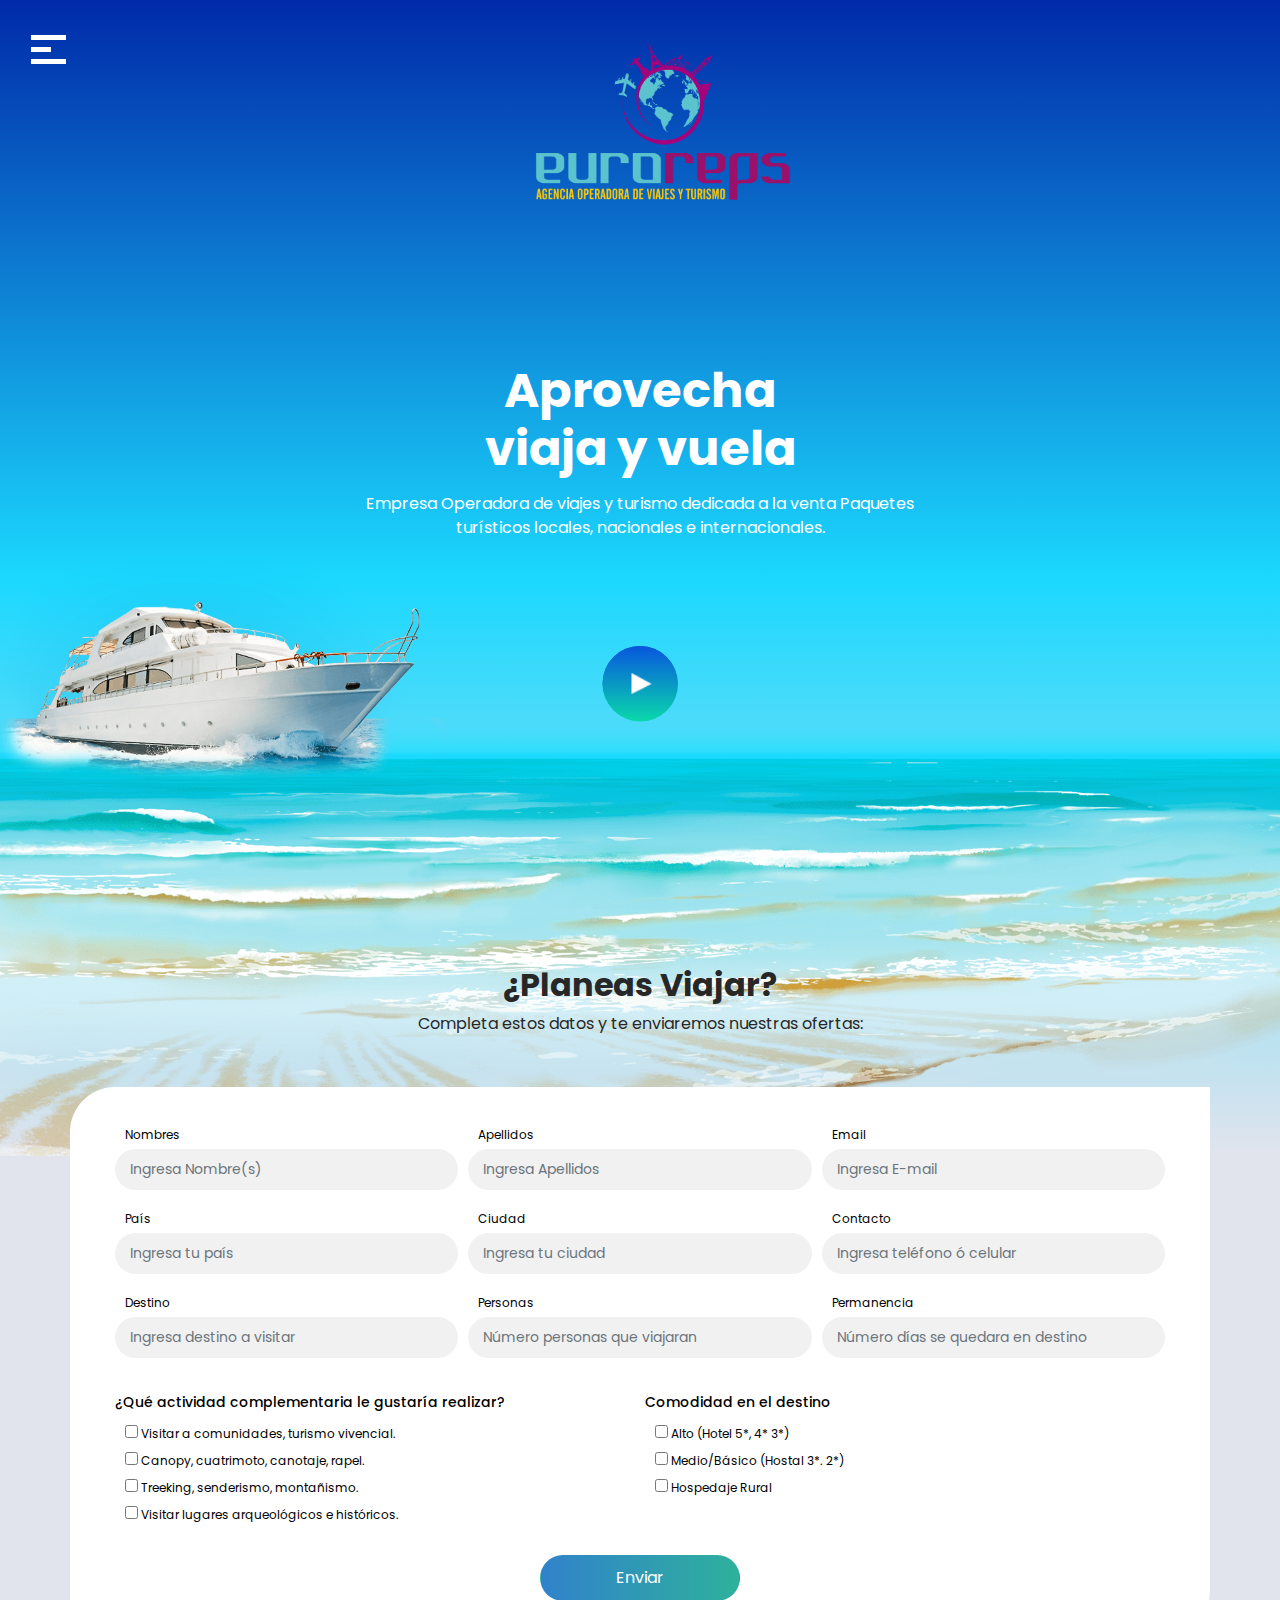
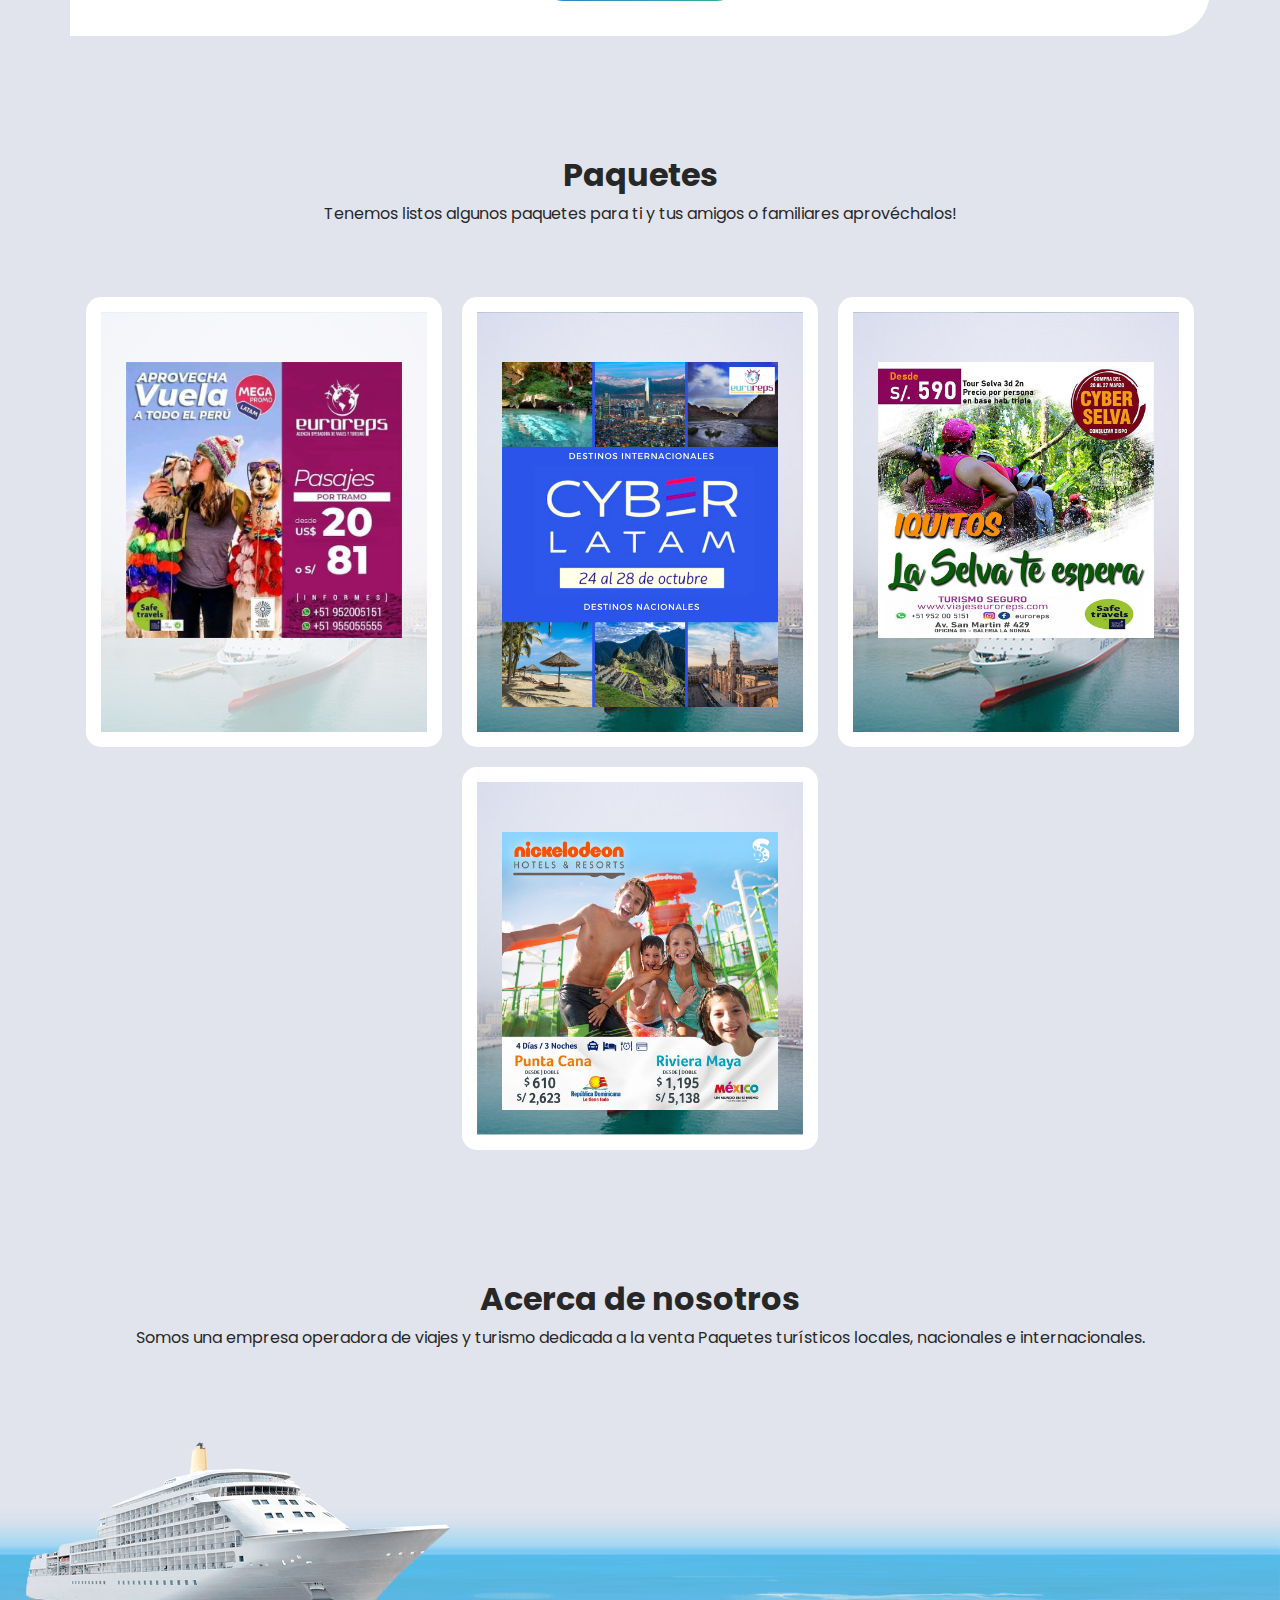
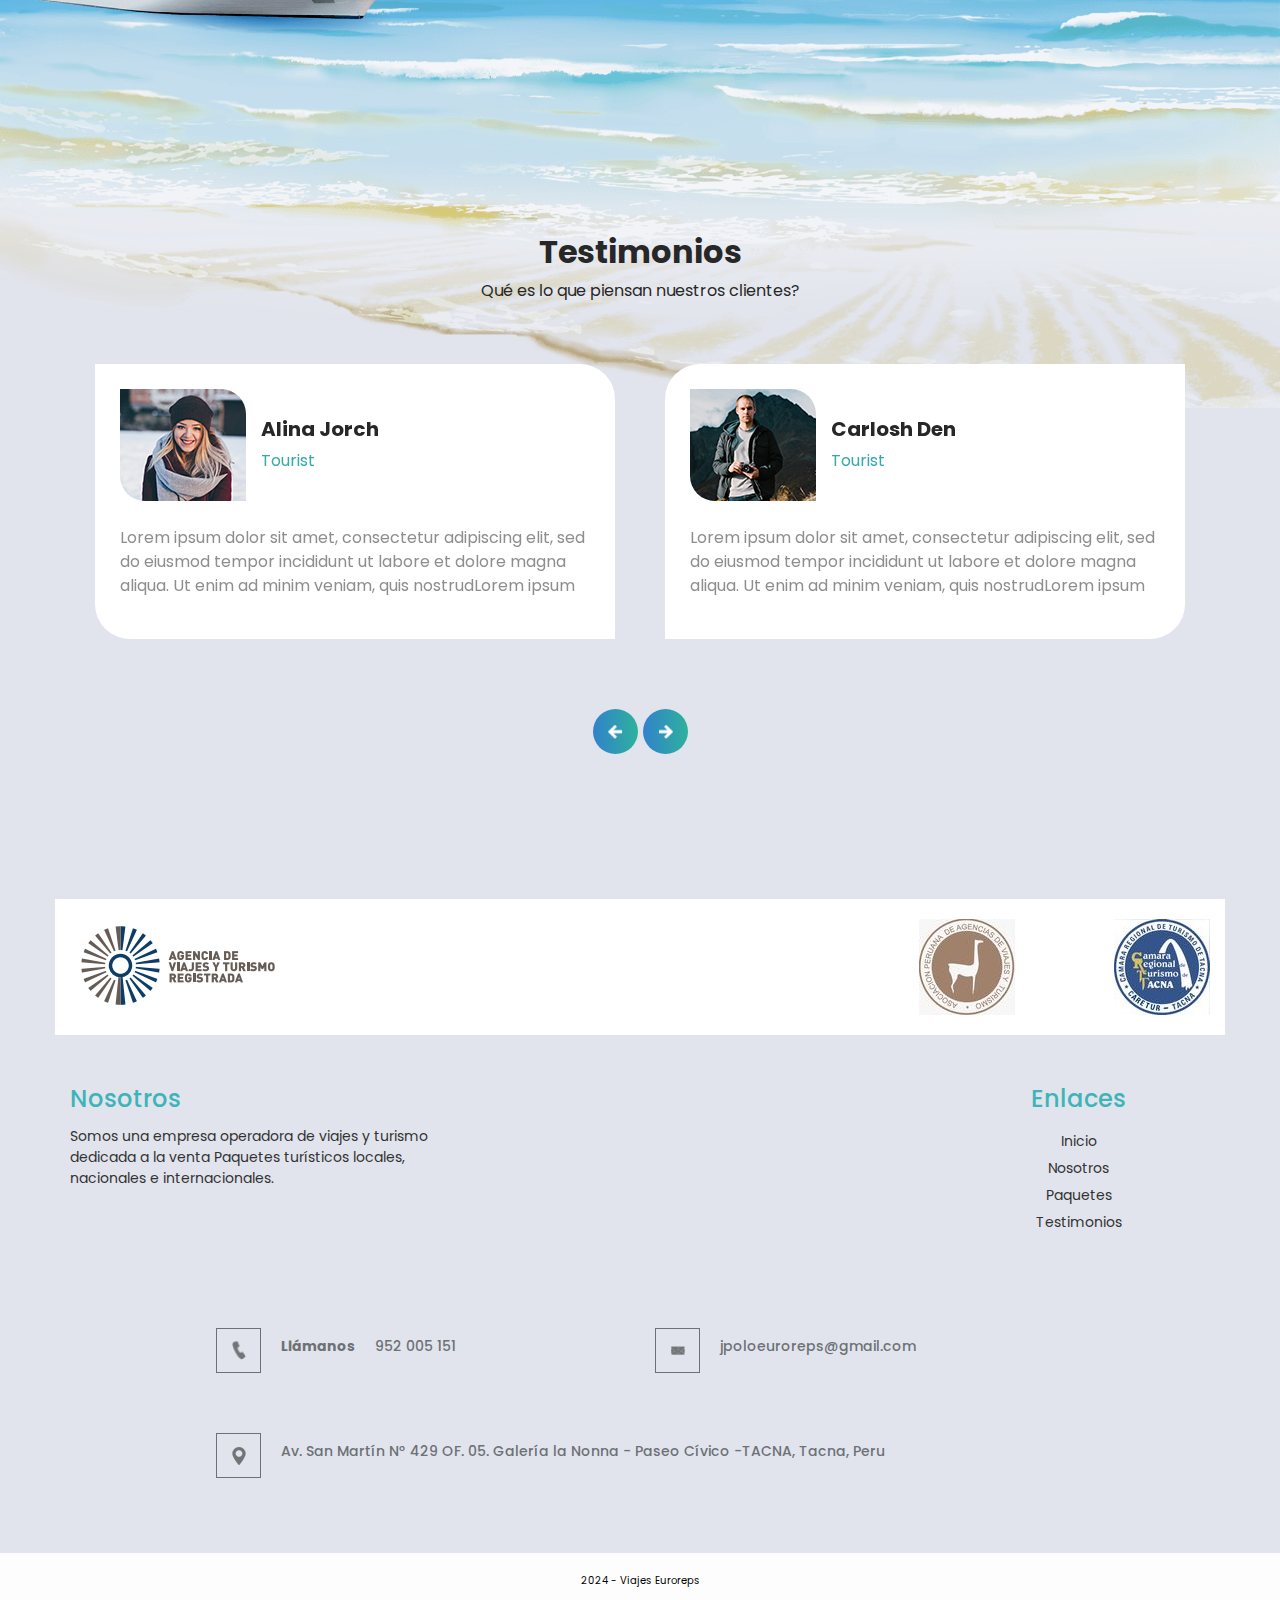
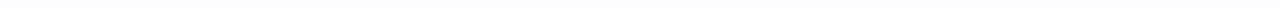
<file: index.html>
<!DOCTYPE html>
<html lang="es">

<head>
  <!-- Basic -->
  <meta charset="utf-8" />
  <meta http-equiv="X-UA-Compatible" content="IE=edge" />
  <!-- Mobile Metas -->
  <meta name="viewport" content="width=device-width, initial-scale=1, shrink-to-fit=no" />
  <!-- Site Metas -->
  <meta name="keywords" content="viajes, agencia, vuelos, tacna, turismo, pasajes, hoteles, paseos, vacaciones, peru" />
  <meta name="description"
    content="Somos una empresa operadora de viajes y turismo dedicada a la venta Paquetes turísticos locales, nacionales e internacionales." />
  <meta name="author" content="" />

  <title>Viajes y Turismo EuroReps</title>

  <!-- slider stylesheet -->
  <link rel="stylesheet" type="text/css"
    href="https://cdnjs.cloudflare.com/ajax/libs/OwlCarousel2/2.3.4/assets/owl.carousel.min.css" />

  <!-- bootstrap core css -->
  <link rel="stylesheet" type="text/css" href="css/bootstrap.css" />

  <!-- fonts style -->
  <link href="https://fonts.googleapis.com/css?family=Open+Sans:400,700|Poppins:400,500,700&display=swap"
    rel="stylesheet" />

  <!-- Custom styles for this template -->
  <link href="css/style.css" rel="stylesheet" />
  <!-- responsive style -->
  <link href="css/responsive.css" rel="stylesheet" />
</head>

<body>
  <div class="hero_area">
    <!-- header section strats -->
    <header class="header_section">
      <div class="container-fluid">
        <nav class="navbar navbar-expand-lg custom_nav-container">
          <div class="fk_width" id="">
            <div class="custom_menu-btn">
              <button onclick="openNav()">
                <span class="s-1"> </span>
                <span class="s-2"> </span>
                <span class="s-3"> </span>
              </button>
            </div>
            <div id="myNav" class="overlay">
              <div class="overlay-content">
                <a href="index.html">Inicio</a>
                <a href="nosotros.html">Nosotros</a>
                <a href="servicios.html">Servicios</a>
                <a href="testimonios.html">Testimonios</a>
              </div>
            </div>
          </div>
          <a class="navbar-brand" href="index.html">
            <img src="images/logo-euroreps.png" alt="" />
          </a>
          <div class="user_option">
            <!-- <a href="#">
              <img src="images/user-icon.png" alt="" />
            </a>
            <form class="form-inline my-2 my-lg-0 mb-3 mb-lg-0">
              <button class="btn my-2 my-sm-0 nav_search-btn" type="submit"></button>
            </form> -->
          </div> 
        </nav>
      </div>
    </header>
    <!-- end header section -->

    <!-- slider section -->
    <section class="slider_section position-relative">
      <div class="detail-box">
        <div class="row">
          <div class="col-md-8 col-lg-6 mx-auto">
            <h1>
              Aprovecha <br />
              viaja y vuela
            </h1>
            <p>
              Empresa Operadora de viajes y turismo dedicada a la venta
              Paquetes turísticos locales, nacionales e internacionales.
            </p>
            <!-- <div>
                <a href="#"> Viaja </a>
              </div> -->
          </div>
        </div>
      </div>
      <div class="img-box">
        <div class="play_btn">
          <a href="#">
            <img src="images/play.png" alt="" />
          </a>
        </div>
        <img src="images/slider-img.png" class="slider-img" alt="" />
      </div>
    </section>
    <!-- end slider section -->
  </div>

  <!-- book section -->

  <section class="book_section">
    <div class="container">
      <div class="row">
        <div class="col">
          <div class="heading_container">
            <h2>¿Planeas Viajar?</h2>
            <p>Completa estos datos y te enviaremos nuestras ofertas:</p>
          </div>
          <form>
            <div class="form-row">
              <div class="form-group col-lg-4">
                <label for="inputAddress1">Nombres</label>
                <input type="text" class="form-control" id="inputAddress1" placeholder="Ingresa Nombre(s)" />
              </div>
              <div class="form-group col-lg-4">
                <label for="inputAddress1">Apellidos</label>
                <input type="text" class="form-control" id="inputAddress1" placeholder="Ingresa Apellidos" />
              </div>
              <div class="form-group col-lg-4">
                <label for="inputEmail4">Email</label>
                <input type="email" class="form-control" id="inputEmail4" placeholder="Ingresa E-mail" />
              </div>
            </div>
            <div class="form-row">
              <div class="form-group col-lg-4">
                <label for="inputAddress2">País</label>
                <input type="text" class="form-control" id="inputAddress2" placeholder="Ingresa tu país" />
              </div>
              <div class="form-group col-lg-4">
                <label for="inputAddress2">Ciudad</label>
                <input type="text" class="form-control" id="inputAddress2" placeholder="Ingresa tu ciudad" />
              </div>
              <div class="form-group col-lg-4">
                <label for="inputPhone">Contacto</label>
                <input type="text" class="form-control" id="inputPhone" placeholder="Ingresa teléfono ó celular" />
              </div>
            </div>
            <div class="form-row">
              <div class="form-group col-lg-4">
                <label for="inputAddress2">Destino </label>
                <input type="text" class="form-control" id="inputAddress2" placeholder="Ingresa destino a visitar" />
              </div>
              <!-- <div class="form-group col-lg-4">
                <label for="inputDate">Fecha</label>
                <input type="date" class="form-control" id="inputDate" placeholder="" />
              </div> -->
              <div class="form-group col-lg-4">
                <label for="inputPrice">Personas</label>
                <input type="text" class="form-control" id="inputPrice" placeholder="Número personas que viajaran" />
              </div>
              <div class="form-group col-lg-4">
                <label for="inputPrice">Permanencia</label>
                <input type="text" class="form-control" id="inputPrice"
                  placeholder="Número días se quedara en destino" />
              </div>
            </div>
            <div class="form-row">
              <div class="form-group col-lg-6">
                <h4 class="title">¿Qué actividad complementaria le gustaría realizar?</h4>

                <label>
                  <input type="checkbox" />
                  Visitar a comunidades, turismo vivencial.
                </label>
                <label>
                  <input type="checkbox" />
                  Canopy, cuatrimoto, canotaje, rapel.
                </label>
                <label>
                  <input type="checkbox" />
                  Treeking, senderismo, montañismo.
                </label>
                <label>
                  <input type="checkbox" />
                  Visitar lugares arqueológicos e históricos.
                </label>
              </div>

              <div class="form-group col-lg-6">
                <h4 class="title">Comodidad en el destino</h4>

                <label>
                  <input type="checkbox" />
                  Alto (Hotel 5*, 4* 3*)
                </label>
                <label>
                  <input type="checkbox" />
                  Medio/Básico (Hostal 3*. 2*)
                </label>
                <label>
                  <input type="checkbox" />
                  Hospedaje Rural
                </label>
              </div>
            </div>
            <div class="d-flex justify-content-center">
              <button type="submit" class="btn">Enviar</button>
            </div>
          </form>
        </div>
      </div>
    </div>
  </section>

  <!-- end book section -->

  <!-- package section -->
  <section class="package_section layout_padding-top">
    <div class="container">
      <div class="heading_container">
        <h2>Paquetes</h2>
        <p>
          Tenemos listos algunos paquetes para ti y tus amigos o familiares
          aprovéchalos!
        </p>
      </div>
    </div>
    <div class="container">
      <div class="package_container">
        <div class="box active">
          <div class="detail-box">
            <img src="./images/paquetes/paquete1.jpeg" />
            <!-- <h4>America</h4>
              <div class="price_detail">
                <h5>$/1000</h5>
                <p>It is a long established fact that a reader will be</p>
              </div>
              <a href="#"> Book Now </a> -->
          </div>
        </div>
        <div class="box">
          <div class="detail-box">
            <img src="./images/paquetes/paquete2.jpeg" />
            <!-- <h4>London</h4>
              <div class="price_detail">
                <h5>$/1000</h5>
                <p>It is a long established fact that a reader will be</p>
              </div>
              <a href="#"> Book Now </a> -->
          </div>
        </div>
        <div class="box">
          <div class="detail-box">
            <img src="./images/paquetes/paquete3.jpeg" />
            <!-- <h4>New York</h4>
              <div class="price_detail">
                <h5>$/1000</h5>
                <p>It is a long established fact that a reader will be</p>
              </div>
              <a href="#"> Book Now </a> -->
          </div>
        </div>
        <div class="box">
          <div class="detail-box">
            <img src="./images/paquetes/paquete4.jpeg" />
            <!-- <h4>New York</h4>
              <div class="price_detail">
                <h5>$/1000</h5>
                <p>It is a long established fact that a reader will be</p>
              </div>
              <a href="#"> Book Now </a> -->
          </div>
        </div>
        <!-- <div class="box">
            <div class="detail-box">
              <h4>Hong Kong</h4>
              <div class="price_detail">
                <h5>$/1000</h5>
                <p>It is a long established fact that a reader will be</p>
              </div>
              <a href="#"> Book Now </a>
            </div>
          </div>
          <div class="box">
            <div class="detail-box">
              <h4>Malaysia</h4>
              <div class="price_detail">
                <h5>$/1000</h5>
                <p>It is a long established fact that a reader will be</p>
              </div>
              <a href="#"> Book Now </a>
            </div>
          </div>
          <div class="box">
            <div class="detail-box">
              <h4>Japan</h4>
              <div class="price_detail">
                <h5>$/1000</h5>
                <p>It is a long established fact that a reader will be</p>
              </div>
              <a href="#"> Book Now </a>
            </div>
          </div> -->
      </div>
    </div>
  </section>
  <!-- end package section -->

  <!-- about section -->

  <section class="about_section layout_padding">
    <div class="heading_container">
      <h2>Acerca de nosotros</h2>
      <p>
        Somos una empresa operadora de viajes y turismo dedicada a la venta
        Paquetes turísticos locales, nacionales e internacionales.
      </p>
    </div>
    <div class="img-box">
      <img src="images/about-img.png" class="slider-img" alt="" />
    </div>
    <div class="btn-box">
      <!-- <a href="#"> Más Información </a> -->
    </div>
  </section>

  <!-- end about section -->

  <!-- client section -->
  <section class="client_section">
    <div class="container">
      <div class="heading_container">
        <h2>Testimonios</h2>
        <p>Qué es lo que piensan nuestros clientes?</p>
      </div>
    </div>
    <div id="carouselExampleControls" class="carousel slide" data-ride="carousel">
      <div class="carousel-inner">
        <div class="carousel-item active">
          <div class="container">
            <div class="client_container">
              <div class="client_box b-1">
                <div class="client-id">
                  <div class="img-box">
                    <img src="images/client-1.jpg" alt="" />
                  </div>
                  <div class="name">
                    <h5>Alina Jorch</h5>
                    <p>Tourist</p>
                  </div>
                </div>
                <div class="detail">
                  <p>
                    Lorem ipsum dolor sit amet, consectetur adipiscing elit,
                    sed do eiusmod tempor incididunt ut labore et dolore magna
                    aliqua. Ut enim ad minim veniam, quis nostrudLorem ipsum
                  </p>
                  <div>
                    <div class="arrow_img"></div>
                  </div>
                </div>
              </div>
              <div class="client_box b2">
                <div class="client-id">
                  <div class="img-box">
                    <img src="images/client-2.jpg" alt="" />
                  </div>
                  <div class="name">
                    <h5>Carlosh Den</h5>
                    <p>Tourist</p>
                  </div>
                </div>
                <div class="detail">
                  <p>
                    Lorem ipsum dolor sit amet, consectetur adipiscing elit,
                    sed do eiusmod tempor incididunt ut labore et dolore magna
                    aliqua. Ut enim ad minim veniam, quis nostrudLorem ipsum
                  </p>
                  <div>
                    <div class="arrow_img"></div>
                  </div>
                </div>
              </div>
            </div>
          </div>
        </div>
        <div class="carousel-item">
          <div class="container">
            <div class="client_container">
              <div class="client_box b-1">
                <div class="client-id">
                  <div class="img-box">
                    <img src="images/client-1.jpg" alt="" />
                  </div>
                  <div class="name">
                    <h5>Alina Jorch</h5>
                    <p>Tourist</p>
                  </div>
                </div>
                <div class="detail">
                  <p>
                    Lorem ipsum dolor sit amet, consectetur adipiscing elit,
                    sed do eiusmod tempor incididunt ut labore et dolore magna
                    aliqua. Ut enim ad minim veniam, quis nostrudLorem ipsum
                  </p>
                  <div>
                    <div class="arrow_img"></div>
                  </div>
                </div>
              </div>
              <div class="client_box b2">
                <div class="client-id">
                  <div class="img-box">
                    <img src="images/client-2.jpg" alt="" />
                  </div>
                  <div class="name">
                    <h5>Carlosh Den</h5>
                    <p>Tourist</p>
                  </div>
                </div>
                <div class="detail">
                  <p>
                    Lorem ipsum dolor sit amet, consectetur adipiscing elit,
                    sed do eiusmod tempor incididunt ut labore et dolore magna
                    aliqua. Ut enim ad minim veniam, quis nostrudLorem ipsum
                  </p>
                  <div>
                    <div class="arrow_img"></div>
                  </div>
                </div>
              </div>
            </div>
          </div>
        </div>
        <div class="carousel-item">
          <div class="container">
            <div class="client_container">
              <div class="client_box b-1">
                <div class="client-id">
                  <div class="img-box">
                    <img src="images/client-1.jpg" alt="" />
                  </div>
                  <div class="name">
                    <h5>Alina Jorch</h5>
                    <p>Tourist</p>
                  </div>
                </div>
                <div class="detail">
                  <p>
                    Lorem ipsum dolor sit amet, consectetur adipiscing elit,
                    sed do eiusmod tempor incididunt ut labore et dolore magna
                    aliqua. Ut enim ad minim veniam, quis nostrudLorem ipsum
                  </p>
                  <div>
                    <div class="arrow_img"></div>
                  </div>
                </div>
              </div>
              <div class="client_box b2">
                <div class="client-id">
                  <div class="img-box">
                    <img src="images/client-2.jpg" alt="" />
                  </div>
                  <div class="name">
                    <h5>Carlosh Den</h5>
                    <p>Tourist</p>
                  </div>
                </div>
                <div class="detail">
                  <p>
                    Lorem ipsum dolor sit amet, consectetur adipiscing elit,
                    sed do eiusmod tempor incididunt ut labore et dolore magna
                    aliqua. Ut enim ad minim veniam, quis nostrudLorem ipsum
                  </p>
                  <div>
                    <div class="arrow_img"></div>
                  </div>
                </div>
              </div>
            </div>
          </div>
        </div>
      </div>
      <div class="carousel_btn-container">
        <a class="carousel-control-prev" href="#carouselExampleControls" role="button" data-slide="prev">
          <span class="prev-icon" aria-hidden="true"></span>
          <span class="sr-only">Previous</span>
        </a>
        <a class="carousel-control-next" href="#carouselExampleControls" role="button" data-slide="next">
          <span class="next-icon" aria-hidden="true"></span>
          <span class="sr-only">Next</span>
        </a>
      </div>
    </div>
  </section>

  <!-- end client section -->

  <!-- info section -->

  <section class="info_section">
    <div class="info_container layout_padding-top">
      <div class="container">
        <!-- <div class="heading_container">
            <h2>Contacto</h2>
          </div> -->

        <div class="row block-logos">
          <div class="col-md-8">
            <img src="images/logos/logo-agencias.png" alt="" />
          </div>
          <div class="col-md-2 text-right">
            <img src="images/logos/logo_asociacion.jpg" alt="" />
          </div>
          <div class="col-md-2 text-right">
            <img src="images/logos/logo_camara.jpg" alt="" />
          </div>
        </div>

        <!-- <div class="info_top">
            <div class="info_form">
              <form action="">
                <input
                  type="text"
                  id="email2"
                  placeholder="Ingresa tu E-mail"
                />
                <button>Suscríbete</button>
              </form>
            </div>
            <div class="social_box">
              <a href="https://www.facebook.com/euroreps">
                <img src="images/facebook.png" alt="" />
              </a>
              <a href="#">
                <img src="images/twitter.png" alt="" />
              </a>
              <a href="#">
                <img src="images/linkedin.png" alt="" />
              </a>
              <a href="#">
                <img src="images/instagram.png" alt="" />
              </a>
              <a href="#">
                <img src="images/youtube.png" alt="" />
              </a>
            </div>
          </div> -->

        <div class="info_main">
          <div class="row">
            <div class="col-md-4">
              <h5>Nosotros</h5>
              <p>
                Somos una empresa operadora de viajes y turismo dedicada a la
                venta Paquetes turísticos locales, nacionales e
                internacionales.
              </p>
            </div>

            <!-- <div class="col-md-4 col-lg-3 offset-lg-1">
                <h5>Information</h5>
                <ul>
                  <li>
                    <a href="#"> There are many </a>
                  </li>
                  <li>
                    <a href="#"> variations of pas </a>
                  </li>
                  <li>
                    <a href="#"> sages of Lorem </a>
                  </li>
                  <li>
                    <a href="#"> Ipsum available, </a>
                  </li>
                  <li>
                    <a href="#"> but the majority </a>
                  </li>
                </ul>
              </div> -->
            <div class="col-md-5">
            </div>
            <div class="col-md-3">
              <div class="info_link-box">
                <h5>Enlaces</h5>
                <ul>
                  <li class="active">
                    <a class="" href="index.html">Inicio <span class="sr-only">(current)</span></a>
                  </li>
                  <li class="">
                    <a class="" href="nosotros.html">Nosotros </a>
                  </li>
                  <li class="">
                    <a class="" href="paquetes.html">Paquetes </a>
                  </li>
                  <li class="">
                    <a class="" href="testimonios.html">Testimonios </a>
                  </li>
                </ul>
              </div>
            </div>
            <!-- <div class="col-md-4 col-lg-3 offset-lg-1">
                <h5>Supported</h5>
                <ul>
                  <li>
                    <a href="#"> There are many </a>
                  </li>
                  <li>
                    <a href="#"> variations of pas </a>
                  </li>
                  <li>
                    <a href="#"> sages of Lorem </a>
                  </li>
                  <li>
                    <a href="#"> Ipsum available, </a>
                  </li>
                  <li>
                    <a href="#"> but the majority </a>
                  </li>
                </ul>
              </div>
            </div>-->
          </div>
          <div class="row">
            <div class="col-lg-9 col-md-10 mx-auto">
              <div class="info_contact layout_padding2">
                <div class="row">
                  <div class="col-md-6">
                    <a href="#" class="link-box">
                      <div class="img-box">
                        <img src="images/call.png" alt="" />
                      </div>
                      <div class="detail-box">
                        <h6>
                          <strong>Llámanos</strong> &nbsp; &nbsp; 952 005 151
                        </h6>
                      </div>
                    </a>
                  </div>

                  <div class="col-md-6">
                    <a href="#" class="link-box">
                      <div class="img-box">
                        <img src="images/mail.png" alt="" />
                      </div>
                      <div class="detail-box">
                        <h6>jpoloeuroreps@gmail.com</h6>
                      </div>
                    </a>
                  </div>

                  <div class="col-md-12 text-center">
                    <a href="#" class="link-box">
                      <div class="img-box">
                        <img src="images/location.png" alt="" />
                      </div>
                      <div class="detail-box">
                        <h6>
                          Av. San Martín N° 429 OF. 05. Galería la Nonna - Paseo
                          Cívico -TACNA, Tacna, Peru
                        </h6>
                      </div>
                    </a>
                  </div>

                </div>
              </div>
            </div>
          </div>
        </div>
      </div>
  </section>

  <!-- end info section -->

  <!-- footer section -->
  <section class="footer_section">
    <p>
      2024 - Viajes Euroreps
      <!-- <a href="https://html.design/">Free Html Templates</a> -->
    </p>
  </section>
  <!-- footer section -->

  <script type="text/javascript" src="js/jquery-3.4.1.min.js"></script>
  <script type="text/javascript" src="js/bootstrap.js"></script>
  <script type="text/javascript"
    src="https://cdnjs.cloudflare.com/ajax/libs/OwlCarousel2/2.3.4/owl.carousel.min.js"></script>
  <script type="text/javascript" src="js/custom.js"></script>
</body>

</html>
</file>
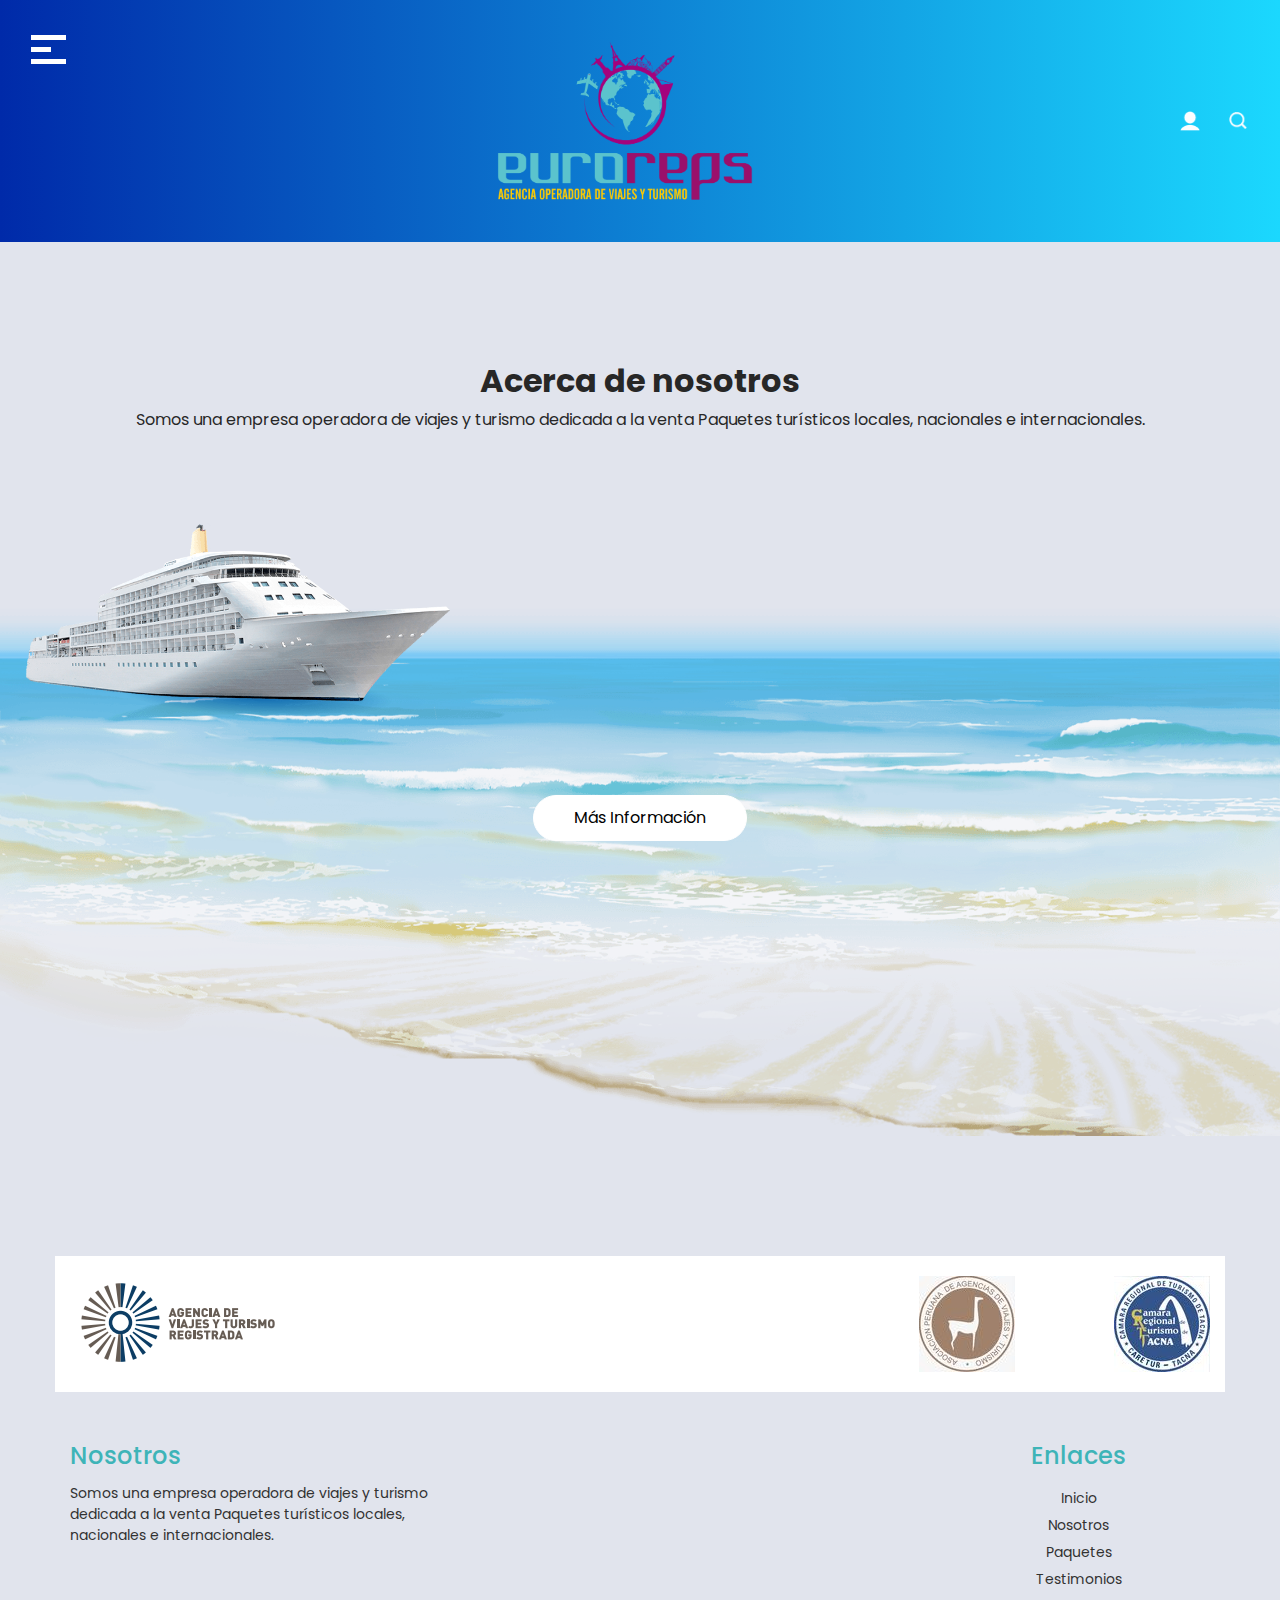
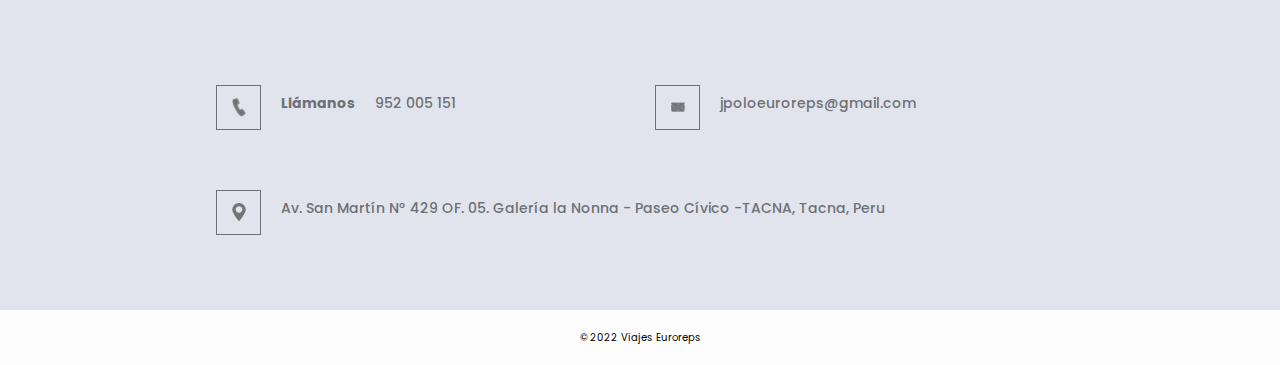
<file: nosotros.html>
<!DOCTYPE html>
<html>
  <head>
    <!-- Basic -->
    <meta charset="utf-8" />
    <meta http-equiv="X-UA-Compatible" content="IE=edge" />
    <!-- Mobile Metas -->
    <meta
      name="viewport"
      content="width=device-width, initial-scale=1, shrink-to-fit=no"
    />
    <!-- Site Metas -->
    <meta name="keywords" content="" />
    <meta name="description" content="" />
    <meta name="author" content="" />

    <title>Triship</title>

    <!-- slider stylesheet -->
    <link
      rel="stylesheet"
      type="text/css"
      href="https://cdnjs.cloudflare.com/ajax/libs/OwlCarousel2/2.3.4/assets/owl.carousel.min.css"
    />

    <!-- bootstrap core css -->
    <link rel="stylesheet" type="text/css" href="css/bootstrap.css" />

    <!-- fonts style -->
    <link
      href="https://fonts.googleapis.com/css?family=Open+Sans:400,700|Poppins:400,500,700&display=swap"
      rel="stylesheet"
    />

    <!-- Custom styles for this template -->
    <link href="css/style.css" rel="stylesheet" />
    <!-- responsive style -->
    <link href="css/responsive.css" rel="stylesheet" />
  </head>

  <body class="sub_page">
    <div class="hero_area">
      <!-- header section strats -->
      <header class="header_section">
        <div class="container-fluid">
          <nav class="navbar navbar-expand-lg custom_nav-container">
            <div class="fk_width" id="">
              <div class="custom_menu-btn">
                <button onclick="openNav()">
                  <span class="s-1"> </span>
                  <span class="s-2"> </span>
                  <span class="s-3"> </span>
                </button>
              </div>
              <div id="myNav" class="overlay">
                <div class="overlay-content">
                  <a href="index.html">Inicio</a>
                  <a href="nosotros.html">Nosotros</a>
                  <a href="servicios.html">Servicios</a>
                  <a href="testimonios.html">Testimonios</a>
                </div>
              </div>
            </div>
            <a class="navbar-brand" href="index.html">
              <img src="images/logo-euroreps.png" alt="" />
            </a>
            <div class="user_option">
              <a href="#">
                <img src="images/user-icon.png" alt="" />
              </a>
              <form class="form-inline my-2 my-lg-0 mb-3 mb-lg-0">
                <button
                  class="btn my-2 my-sm-0 nav_search-btn"
                  type="submit"
                ></button>
              </form>
            </div>
          </nav>
        </div>
      </header>
      <!-- end header section -->
    </div>

    <!-- about section -->

    <section class="about_section layout_padding">
      <div class="heading_container">
        <h2>Acerca de nosotros</h2>
        <p>
          Somos una empresa operadora de viajes y turismo dedicada a la venta
          Paquetes turísticos locales, nacionales e internacionales.
        </p>
      </div>
      <div class="img-box">
        <img src="images/about-img.png" class="slider-img" alt="" />
      </div>
      <div class="btn-box">
        <a href="#"> Más Información </a>
      </div>
    </section>
    <!-- end about section -->

    <!-- info section -->

    <section class="info_section">
      <div class="info_container layout_padding-top">
        <div class="container">
          <!-- <div class="heading_container">
            <h2>Contact Us</h2>
          </div> -->

          <div class="row block-logos">
            <div class="col-md-8">
              <img src="images/logos/logo-agencias.png" alt="" />
            </div>
            <div class="col-md-2 text-right">
              <img src="images/logos/logo_asociacion.jpg" alt="" />
            </div>
            <div class="col-md-2 text-right">
              <img src="images/logos/logo_camara.jpg" alt="" />
            </div>
          </div>

          <!-- <div class="info_top">
            <div class="info_form">
              <form action="">
                <input type="text" id="email2" placeholder="Enter Your Email" />
                <button>subscribe</button>
              </form>
            </div>
            <div class="social_box">
              <a href="#">
                <img src="images/facebook.png" alt="" />
              </a>
              <a href="#">
                <img src="images/twitter.png" alt="" />
              </a>
              <a href="#">
                <img src="images/linkedin.png" alt="" />
              </a>
              <a href="#">
                <img src="images/instagram.png" alt="" />
              </a>
              <a href="#">
                <img src="images/youtube.png" alt="" />
              </a>
            </div>
          </div> -->

          <div class="info_main">
            <div class="row">
              <div class="col-md-4">
                <h5>Nosotros</h5>
                <p>
                  Somos una empresa operadora de viajes y turismo dedicada a la
                  venta Paquetes turísticos locales, nacionales e
                  internacionales.
                </p>
              </div>

              <!-- <div class="col-md-4 col-lg-3 offset-lg-1">
                <h5>Information</h5>
                <ul>
                  <li>
                    <a href="#"> There are many </a>
                  </li>
                  <li>
                    <a href="#"> variations of pas </a>
                  </li>
                  <li>
                    <a href="#"> sages of Lorem </a>
                  </li>
                  <li>
                    <a href="#"> Ipsum available, </a>
                  </li>
                  <li>
                    <a href="#"> but the majority </a>
                  </li>
                </ul>
              </div> -->
              <div class="col-md-5"></div>
              <div class="col-md-3">
                <div class="info_link-box">
                  <h5>Enlaces</h5>
                  <ul>
                    <li class="active">
                      <a class="" href="index.html"
                        >Inicio <span class="sr-only">(current)</span></a
                      >
                    </li>
                    <li class="">
                      <a class="" href="nosotros.html">Nosotros </a>
                    </li>
                    <li class="">
                      <a class="" href="servicios.html">Paquetes </a>
                    </li>
                    <li class="">
                      <a class="" href="testimonios.html">Testimonios </a>
                    </li>
                  </ul>
                </div>
              </div>
              <!-- <div class="col-md-4 col-lg-3 offset-lg-1">
                <h5>Supported</h5>
                <ul>
                  <li>
                    <a href="#"> There are many </a>
                  </li>
                  <li>
                    <a href="#"> variations of pas </a>
                  </li>
                  <li>
                    <a href="#"> sages of Lorem </a>
                  </li>
                  <li>
                    <a href="#"> Ipsum available, </a>
                  </li>
                  <li>
                    <a href="#"> but the majority </a>
                  </li>
                </ul>
              </div>
            </div>-->
            </div>
          </div>
          <div class="row">
            <div class="col-lg-9 col-md-10 mx-auto">
              <div class="info_contact layout_padding2">
                <div class="row">
                  <div class="col-md-6">
                    <a href="#" class="link-box">
                      <div class="img-box">
                        <img src="images/call.png" alt="" />
                      </div>
                      <div class="detail-box">
                        <h6>
                          <strong>Llámanos</strong> &nbsp; &nbsp; 952 005 151
                        </h6>
                      </div>
                    </a>
                  </div>

                  <div class="col-md-6">
                    <a href="#" class="link-box">
                      <div class="img-box">
                        <img src="images/mail.png" alt="" />
                      </div>
                      <div class="detail-box">
                        <h6>jpoloeuroreps@gmail.com</h6>
                      </div>
                    </a>
                  </div>

                  <div class="col-md-12 text-center">
                    <a href="#" class="link-box">
                      <div class="img-box">
                        <img src="images/location.png" alt="" />
                      </div>
                      <div class="detail-box">
                        <h6>
                          Av. San Martín N° 429 OF. 05. Galería la Nonna - Paseo
                          Cívico -TACNA, Tacna, Peru
                        </h6>
                      </div>
                    </a>
                  </div>
                </div>
              </div>
            </div>
          </div>
        </div>
      </div>
    </section>

    <!-- end info section -->

    <!-- footer section -->
    <section class="footer_section">
      <p>
        &copy; 2022 Viajes Euroreps
        <!-- <a href="https://html.design/">Free Html Templates</a> -->
      </p>
    </section>
    <!-- footer section -->

    <script type="text/javascript" src="js/jquery-3.4.1.min.js"></script>
    <script type="text/javascript" src="js/bootstrap.js"></script>
    <script
      type="text/javascript"
      src="https://cdnjs.cloudflare.com/ajax/libs/OwlCarousel2/2.3.4/owl.carousel.min.js"
    ></script>
    <script type="text/javascript" src="js/custom.js"></script>
  </body>
</html>
</file>
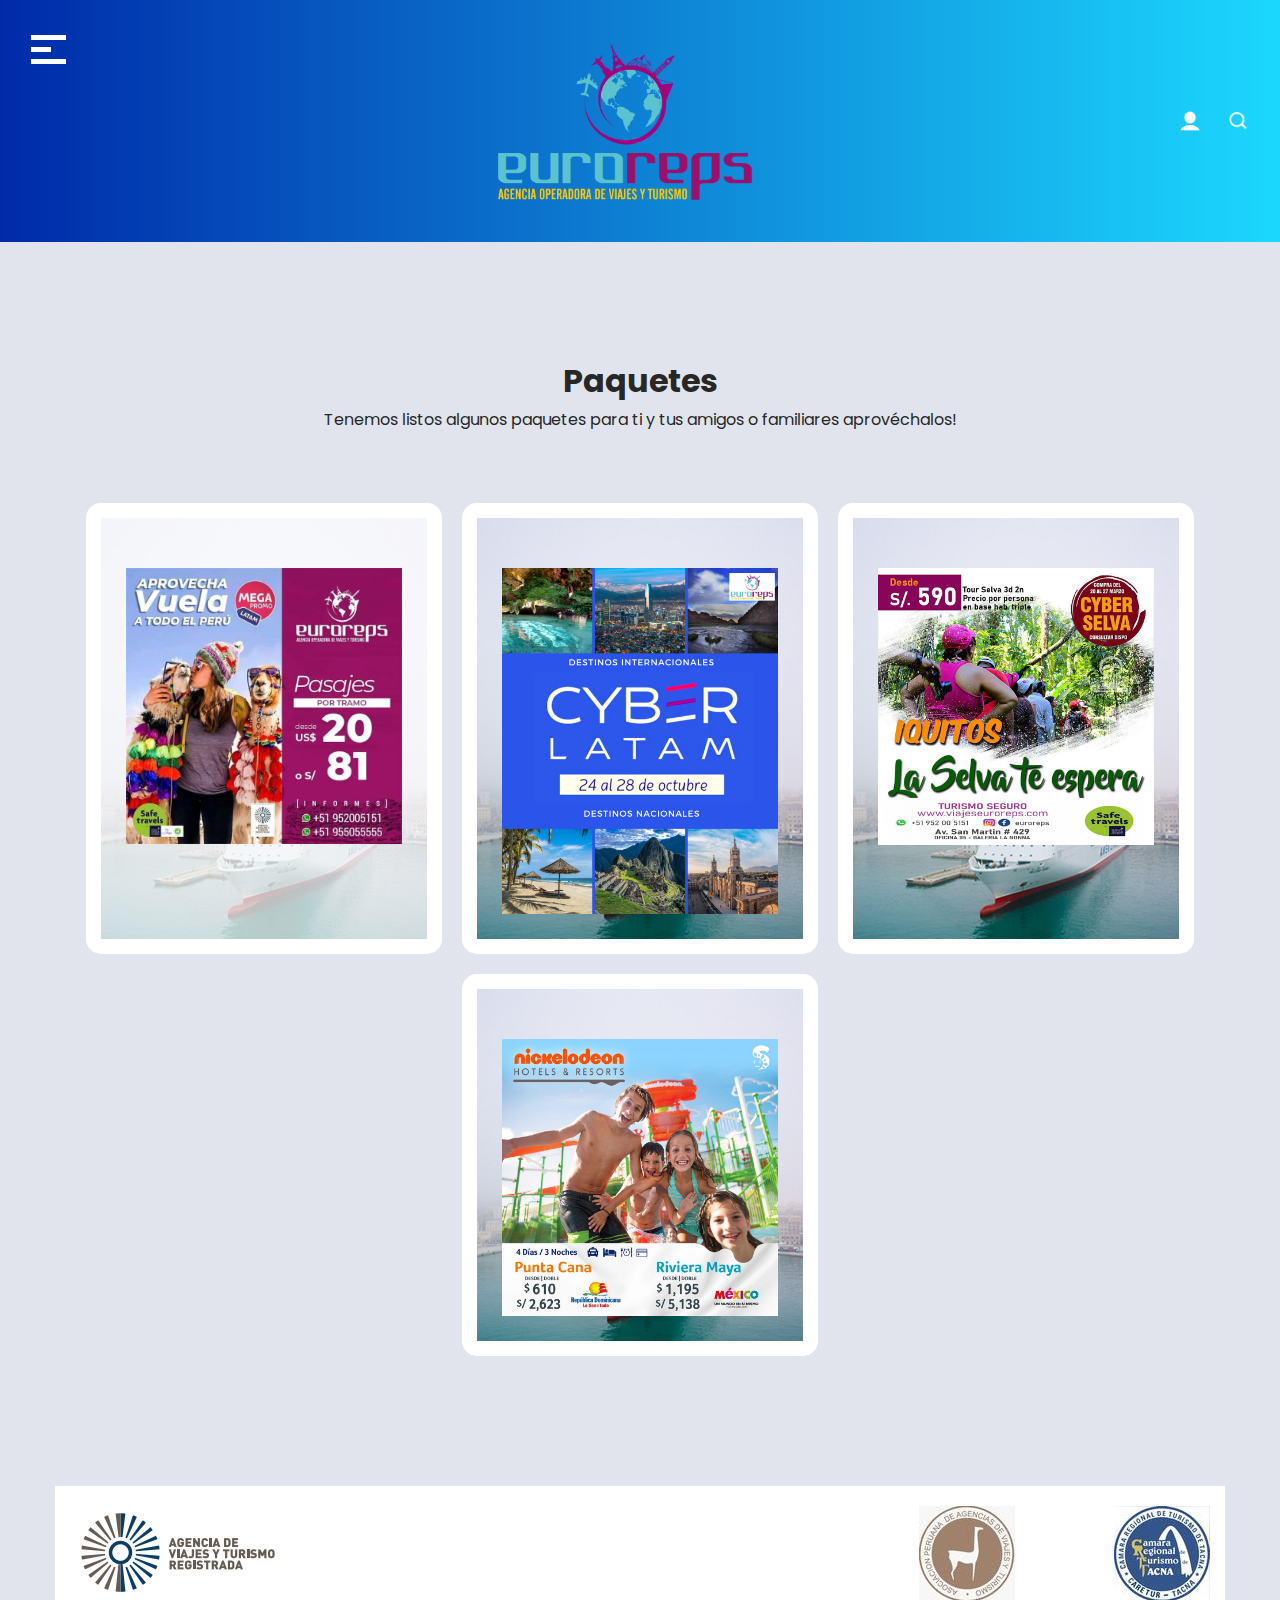
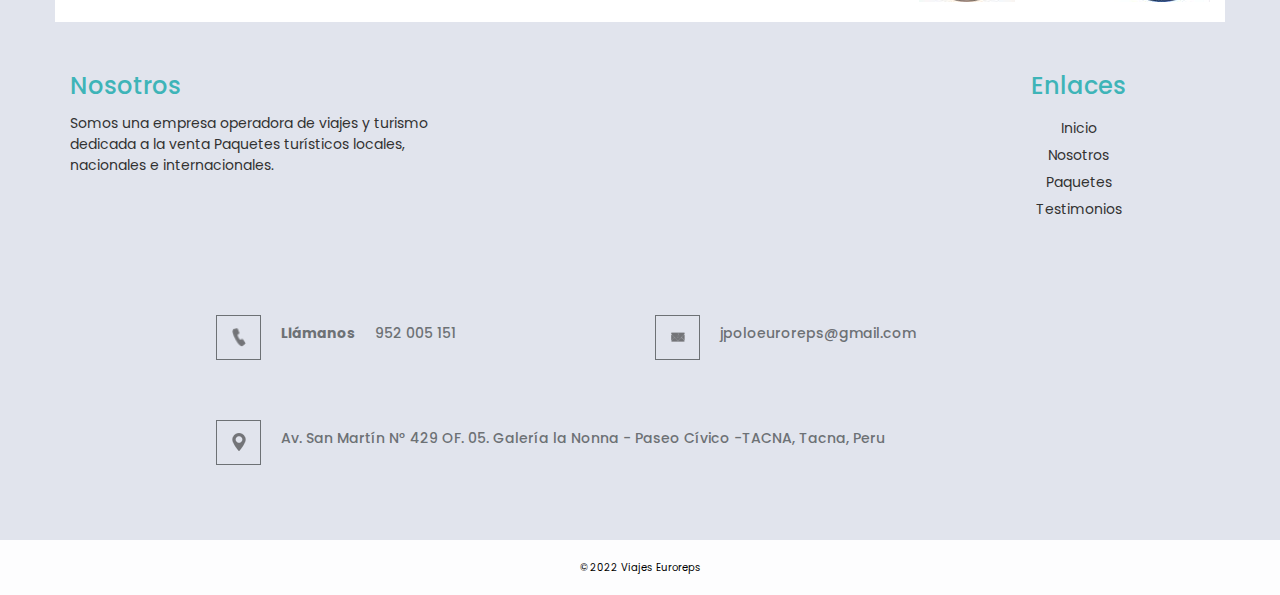
<file: servicios.html>
<!DOCTYPE html>
<html>
  <head>
    <!-- Basic -->
    <meta charset="utf-8" />
    <meta http-equiv="X-UA-Compatible" content="IE=edge" />
    <!-- Mobile Metas -->
    <meta
      name="viewport"
      content="width=device-width, initial-scale=1, shrink-to-fit=no"
    />
    <!-- Site Metas -->
    <meta name="keywords" content="" />
    <meta name="description" content="" />
    <meta name="author" content="" />

    <title>Triship</title>

    <!-- slider stylesheet -->
    <link
      rel="stylesheet"
      type="text/css"
      href="https://cdnjs.cloudflare.com/ajax/libs/OwlCarousel2/2.3.4/assets/owl.carousel.min.css"
    />

    <!-- bootstrap core css -->
    <link rel="stylesheet" type="text/css" href="css/bootstrap.css" />

    <!-- fonts style -->
    <link
      href="https://fonts.googleapis.com/css?family=Open+Sans:400,700|Poppins:400,500,700&display=swap"
      rel="stylesheet"
    />

    <!-- Custom styles for this template -->
    <link href="css/style.css" rel="stylesheet" />
    <!-- responsive style -->
    <link href="css/responsive.css" rel="stylesheet" />
  </head>

  <body class="sub_page">
    <div class="hero_area">
      <!-- header section strats -->
      <header class="header_section">
        <div class="container-fluid">
          <nav class="navbar navbar-expand-lg custom_nav-container">
            <div class="fk_width" id="">
              <div class="custom_menu-btn">
                <button onclick="openNav()">
                  <span class="s-1"> </span>
                  <span class="s-2"> </span>
                  <span class="s-3"> </span>
                </button>
              </div>
              <div id="myNav" class="overlay">
                <div class="overlay-content">
                  <a href="index.html">Inicio</a>
                  <a href="nosotros.html">Nosotros</a>
                  <a href="servicios.html">Servicios</a>
                  <a href="testimonios.html">Testimonios</a>
                </div>
              </div>
            </div>
            <a class="navbar-brand" href="index.html">
              <img src="images/logo-euroreps.png" alt="" />
            </a>
            <div class="user_option">
              <a href="#">
                <img src="images/user-icon.png" alt="" />
              </a>
              <form class="form-inline my-2 my-lg-0 mb-3 mb-lg-0">
                <button
                  class="btn my-2 my-sm-0 nav_search-btn"
                  type="submit"
                ></button>
              </form>
            </div>
          </nav>
        </div>
      </header>
      <!-- end header section -->
    </div>

    <!-- package section -->
    <section class="package_section layout_padding-top">
      <div class="container">
        <div class="heading_container">
          <h2>Paquetes</h2>
          <p>
            Tenemos listos algunos paquetes para ti y tus amigos o familiares
            aprovéchalos!
          </p>
        </div>
      </div>
      <div class="container">
        <div class="package_container">
          <div class="box active">
            <div class="detail-box">
              <img src="./images/paquetes/paquete1.jpeg" />
              <!-- <h4>America</h4>
              <div class="price_detail">
                <h5>$/1000</h5>
                <p>It is a long established fact that a reader will be</p>
              </div>
              <a href="#"> Book Now </a> -->
            </div>
          </div>
          <div class="box">
            <div class="detail-box">
              <img src="./images/paquetes/paquete2.jpeg" />
              <!-- <h4>London</h4>
              <div class="price_detail">
                <h5>$/1000</h5>
                <p>It is a long established fact that a reader will be</p>
              </div>
              <a href="#"> Book Now </a> -->
            </div>
          </div>
          <div class="box">
            <div class="detail-box">
              <img src="./images/paquetes/paquete3.jpeg" />
              <!-- <h4>New York</h4>
              <div class="price_detail">
                <h5>$/1000</h5>
                <p>It is a long established fact that a reader will be</p>
              </div>
              <a href="#"> Book Now </a> -->
            </div>
          </div>
          <div class="box">
            <div class="detail-box">
              <img src="./images/paquetes/paquete4.jpeg" />
              <!-- <h4>Hong Kong</h4>
              <div class="price_detail">
                <h5>$/1000</h5>
                <p>It is a long established fact that a reader will be</p>
              </div>
              <a href="#"> Book Now </a> -->
            </div>
          </div>
          <!-- <div class="box">
            <div class="detail-box">
              <h4>Malaysia</h4>
              <div class="price_detail">
                <h5>$/1000</h5>
                <p>It is a long established fact that a reader will be</p>
              </div>
              <a href=""> Book Now </a>
            </div>
          </div>
          <div class="box">
            <div class="detail-box">
              <h4>Japan</h4>
              <div class="price_detail">
                <h5>$/1000</h5>
                <p>It is a long established fact that a reader will be</p>
              </div>
              <a href=""> Book Now </a>
            </div>
          </div> -->
        </div>
      </div>
    </section>
    <!-- end package section -->

    <!-- info section -->

    <section class="info_section">
      <div class="info_container layout_padding-top">
        <div class="container">
          <!-- <div class="heading_container">
            <h2>Contact Us</h2>
          </div> -->

          <div class="row block-logos">
            <div class="col-md-8">
              <img src="images/logos/logo-agencias.png" alt="" />
            </div>
            <div class="col-md-2 text-right">
              <img src="images/logos/logo_asociacion.jpg" alt="" />
            </div>
            <div class="col-md-2 text-right">
              <img src="images/logos/logo_camara.jpg" alt="" />
            </div>
          </div>

          <!-- <div class="info_top">
            <div class="info_form">
              <form action="">
                <input type="text" id="email2" placeholder="Enter Your Email" />
                <button>subscribe</button>
              </form>
            </div>
            <div class="social_box">
              <a href="#">
                <img src="images/facebook.png" alt="" />
              </a>
              <a href="#">
                <img src="images/twitter.png" alt="" />
              </a>
              <a href="#">
                <img src="images/linkedin.png" alt="" />
              </a>
              <a href="#">
                <img src="images/instagram.png" alt="" />
              </a>
              <a href="#">
                <img src="images/youtube.png" alt="" />
              </a>
            </div>
          </div> -->

          <div class="info_main">
            <div class="row">
              <div class="col-md-4">
                <h5>Nosotros</h5>
                <p>
                  Somos una empresa operadora de viajes y turismo dedicada a la
                  venta Paquetes turísticos locales, nacionales e
                  internacionales.
                </p>
              </div>

              <!-- <div class="col-md-4 col-lg-3 offset-lg-1">
                <h5>Information</h5>
                <ul>
                  <li>
                    <a href="#"> There are many </a>
                  </li>
                  <li>
                    <a href="#"> variations of pas </a>
                  </li>
                  <li>
                    <a href="#"> sages of Lorem </a>
                  </li>
                  <li>
                    <a href="#"> Ipsum available, </a>
                  </li>
                  <li>
                    <a href="#"> but the majority </a>
                  </li>
                </ul>
              </div> -->
              <div class="col-md-5"></div>
              <div class="col-md-3">
                <div class="info_link-box">
                  <h5>Enlaces</h5>
                  <ul>
                    <li class="active">
                      <a class="" href="index.html"
                        >Inicio <span class="sr-only">(current)</span></a
                      >
                    </li>
                    <li class="">
                      <a class="" href="nosotros.html">Nosotros </a>
                    </li>
                    <li class="">
                      <a class="" href="servicios.html">Paquetes </a>
                    </li>
                    <li class="">
                      <a class="" href="testimonios.html">Testimonios </a>
                    </li>
                  </ul>
                </div>
              </div>
              <!-- <div class="col-md-4 col-lg-3 offset-lg-1">
                <h5>Supported</h5>
                <ul>
                  <li>
                    <a href="#"> There are many </a>
                  </li>
                  <li>
                    <a href="#"> variations of pas </a>
                  </li>
                  <li>
                    <a href="#"> sages of Lorem </a>
                  </li>
                  <li>
                    <a href="#"> Ipsum available, </a>
                  </li>
                  <li>
                    <a href="#"> but the majority </a>
                  </li>
                </ul>
              </div>
            </div>-->
            </div>
          </div>
          <div class="row">
            <div class="col-lg-9 col-md-10 mx-auto">
              <div class="info_contact layout_padding2">
                <div class="row">
                  <div class="col-md-6">
                    <a href="#" class="link-box">
                      <div class="img-box">
                        <img src="images/call.png" alt="" />
                      </div>
                      <div class="detail-box">
                        <h6>
                          <strong>Llámanos</strong> &nbsp; &nbsp; 952 005 151
                        </h6>
                      </div>
                    </a>
                  </div>

                  <div class="col-md-6">
                    <a href="#" class="link-box">
                      <div class="img-box">
                        <img src="images/mail.png" alt="" />
                      </div>
                      <div class="detail-box">
                        <h6>jpoloeuroreps@gmail.com</h6>
                      </div>
                    </a>
                  </div>

                  <div class="col-md-12 text-center">
                    <a href="#" class="link-box">
                      <div class="img-box">
                        <img src="images/location.png" alt="" />
                      </div>
                      <div class="detail-box">
                        <h6>
                          Av. San Martín N° 429 OF. 05. Galería la Nonna - Paseo
                          Cívico -TACNA, Tacna, Peru
                        </h6>
                      </div>
                    </a>
                  </div>
                </div>
              </div>
            </div>
          </div>
        </div>
      </div>
    </section>

    <!-- end info section -->

    <!-- footer section -->
    <section class="footer_section">
      <p>
        &copy; 2022 Viajes Euroreps
        <!-- <a href="https://html.design/">Free Html Templates</a> -->
      </p>
    </section>
    <!-- footer section -->

    <script type="text/javascript" src="js/jquery-3.4.1.min.js"></script>
    <script type="text/javascript" src="js/bootstrap.js"></script>
    <script
      type="text/javascript"
      src="https://cdnjs.cloudflare.com/ajax/libs/OwlCarousel2/2.3.4/owl.carousel.min.js"
    ></script>
    <script type="text/javascript" src="js/custom.js"></script>
  </body>
</html>
</file>
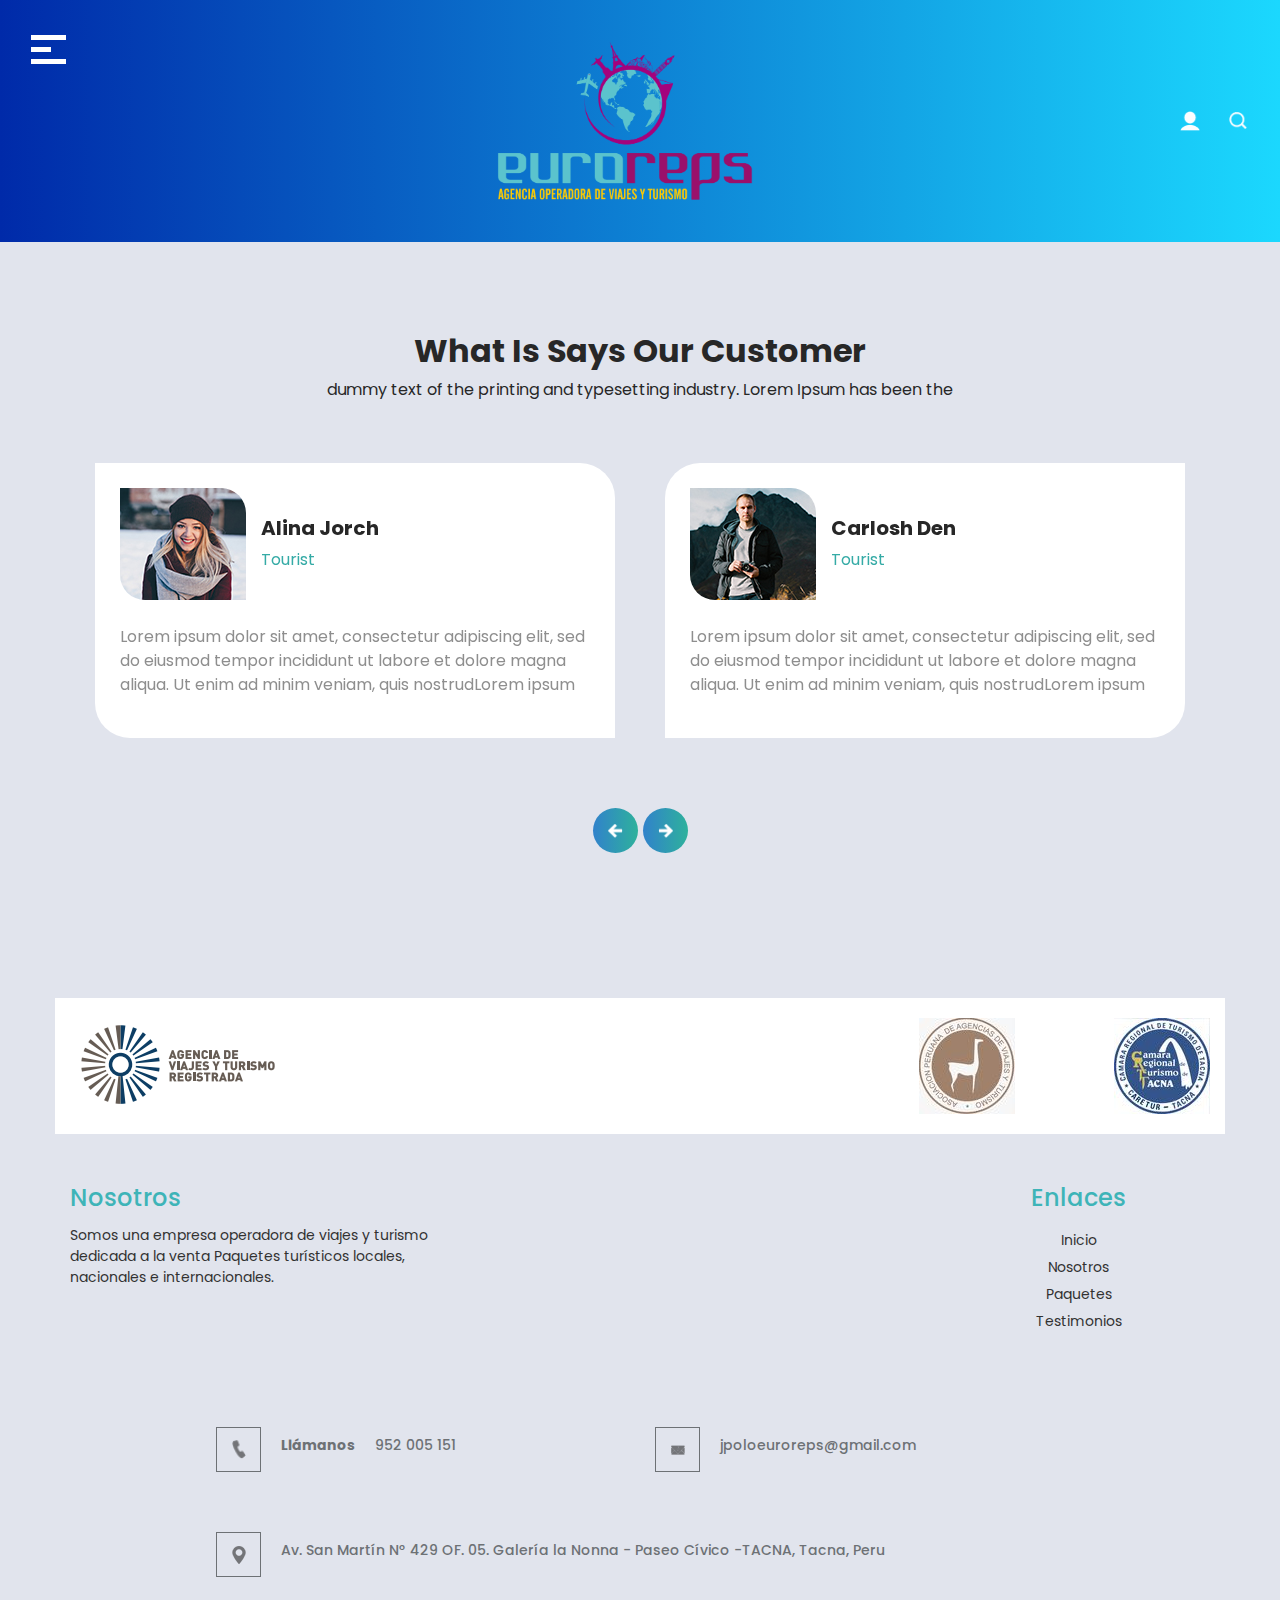
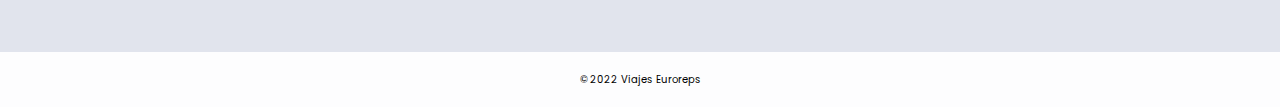
<file: testimonios.html>
<!DOCTYPE html>
<html>
  <head>
    <!-- Basic -->
    <meta charset="utf-8" />
    <meta http-equiv="X-UA-Compatible" content="IE=edge" />
    <!-- Mobile Metas -->
    <meta
      name="viewport"
      content="width=device-width, initial-scale=1, shrink-to-fit=no"
    />
    <!-- Site Metas -->
    <meta name="keywords" content="" />
    <meta name="description" content="" />
    <meta name="author" content="" />

    <title>Triship</title>

    <!-- slider stylesheet -->
    <link
      rel="stylesheet"
      type="text/css"
      href="https://cdnjs.cloudflare.com/ajax/libs/OwlCarousel2/2.3.4/assets/owl.carousel.min.css"
    />

    <!-- bootstrap core css -->
    <link rel="stylesheet" type="text/css" href="css/bootstrap.css" />

    <!-- fonts style -->
    <link
      href="https://fonts.googleapis.com/css?family=Open+Sans:400,700|Poppins:400,500,700&display=swap"
      rel="stylesheet"
    />

    <!-- Custom styles for this template -->
    <link href="css/style.css" rel="stylesheet" />
    <!-- responsive style -->
    <link href="css/responsive.css" rel="stylesheet" />
  </head>

  <body class="sub_page">
    <div class="hero_area">
      <!-- header section strats -->
      <header class="header_section">
        <div class="container-fluid">
          <nav class="navbar navbar-expand-lg custom_nav-container">
            <div class="fk_width" id="">
              <div class="custom_menu-btn">
                <button onclick="openNav()">
                  <span class="s-1"> </span>
                  <span class="s-2"> </span>
                  <span class="s-3"> </span>
                </button>
              </div>
              <div id="myNav" class="overlay">
                <div class="overlay-content">
                  <a href="index.html">Inicio</a>
                  <a href="nosotros.html">Nosotros</a>
                  <a href="servicios.html">Servicios</a>
                  <a href="testimonios.html">Testimonios</a>
                </div>
              </div>
            </div>
            <a class="navbar-brand" href="index.html">
              <img src="images/logo-euroreps.png" alt="" />
            </a>
            <div class="user_option">
              <a href="#">
                <img src="images/user-icon.png" alt="" />
              </a>
              <form class="form-inline my-2 my-lg-0 mb-3 mb-lg-0">
                <button
                  class="btn my-2 my-sm-0 nav_search-btn"
                  type="submit"
                ></button>
              </form>
            </div>
          </nav>
        </div>
      </header>
      <!-- end header section -->
    </div>
    <!-- client section -->
    <section class="client_section">
      <div class="container">
        <div class="heading_container">
          <h2>What Is Says Our Customer</h2>
          <p>
            dummy text of the printing and typesetting industry. Lorem Ipsum has
            been the
          </p>
        </div>
      </div>
      <div
        id="carouselExampleControls"
        class="carousel slide"
        data-ride="carousel"
      >
        <div class="carousel-inner">
          <div class="carousel-item active">
            <div class="container">
              <div class="client_container">
                <div class="client_box b-1">
                  <div class="client-id">
                    <div class="img-box">
                      <img src="images/client-1.jpg" alt="" />
                    </div>
                    <div class="name">
                      <h5>Alina Jorch</h5>
                      <p>Tourist</p>
                    </div>
                  </div>
                  <div class="detail">
                    <p>
                      Lorem ipsum dolor sit amet, consectetur adipiscing elit,
                      sed do eiusmod tempor incididunt ut labore et dolore magna
                      aliqua. Ut enim ad minim veniam, quis nostrudLorem ipsum
                    </p>
                    <div>
                      <div class="arrow_img"></div>
                    </div>
                  </div>
                </div>
                <div class="client_box b2">
                  <div class="client-id">
                    <div class="img-box">
                      <img src="images/client-2.jpg" alt="" />
                    </div>
                    <div class="name">
                      <h5>Carlosh Den</h5>
                      <p>Tourist</p>
                    </div>
                  </div>
                  <div class="detail">
                    <p>
                      Lorem ipsum dolor sit amet, consectetur adipiscing elit,
                      sed do eiusmod tempor incididunt ut labore et dolore magna
                      aliqua. Ut enim ad minim veniam, quis nostrudLorem ipsum
                    </p>
                    <div>
                      <div class="arrow_img"></div>
                    </div>
                  </div>
                </div>
              </div>
            </div>
          </div>
          <div class="carousel-item">
            <div class="container">
              <div class="client_container">
                <div class="client_box b-1">
                  <div class="client-id">
                    <div class="img-box">
                      <img src="images/client-1.jpg" alt="" />
                    </div>
                    <div class="name">
                      <h5>Alina Jorch</h5>
                      <p>Tourist</p>
                    </div>
                  </div>
                  <div class="detail">
                    <p>
                      Lorem ipsum dolor sit amet, consectetur adipiscing elit,
                      sed do eiusmod tempor incididunt ut labore et dolore magna
                      aliqua. Ut enim ad minim veniam, quis nostrudLorem ipsum
                    </p>
                    <div>
                      <div class="arrow_img"></div>
                    </div>
                  </div>
                </div>
                <div class="client_box b2">
                  <div class="client-id">
                    <div class="img-box">
                      <img src="images/client-2.jpg" alt="" />
                    </div>
                    <div class="name">
                      <h5>Carlosh Den</h5>
                      <p>Tourist</p>
                    </div>
                  </div>
                  <div class="detail">
                    <p>
                      Lorem ipsum dolor sit amet, consectetur adipiscing elit,
                      sed do eiusmod tempor incididunt ut labore et dolore magna
                      aliqua. Ut enim ad minim veniam, quis nostrudLorem ipsum
                    </p>
                    <div>
                      <div class="arrow_img"></div>
                    </div>
                  </div>
                </div>
              </div>
            </div>
          </div>
          <div class="carousel-item">
            <div class="container">
              <div class="client_container">
                <div class="client_box b-1">
                  <div class="client-id">
                    <div class="img-box">
                      <img src="images/client-1.jpg" alt="" />
                    </div>
                    <div class="name">
                      <h5>Alina Jorch</h5>
                      <p>Tourist</p>
                    </div>
                  </div>
                  <div class="detail">
                    <p>
                      Lorem ipsum dolor sit amet, consectetur adipiscing elit,
                      sed do eiusmod tempor incididunt ut labore et dolore magna
                      aliqua. Ut enim ad minim veniam, quis nostrudLorem ipsum
                    </p>
                    <div>
                      <div class="arrow_img"></div>
                    </div>
                  </div>
                </div>
                <div class="client_box b2">
                  <div class="client-id">
                    <div class="img-box">
                      <img src="images/client-2.jpg" alt="" />
                    </div>
                    <div class="name">
                      <h5>Carlosh Den</h5>
                      <p>Tourist</p>
                    </div>
                  </div>
                  <div class="detail">
                    <p>
                      Lorem ipsum dolor sit amet, consectetur adipiscing elit,
                      sed do eiusmod tempor incididunt ut labore et dolore magna
                      aliqua. Ut enim ad minim veniam, quis nostrudLorem ipsum
                    </p>
                    <div>
                      <div class="arrow_img"></div>
                    </div>
                  </div>
                </div>
              </div>
            </div>
          </div>
        </div>
        <div class="carousel_btn-container">
          <a
            class="carousel-control-prev"
            href="#carouselExampleControls"
            role="button"
            data-slide="prev"
          >
            <span class="prev-icon" aria-hidden="true"></span>
            <span class="sr-only">Previous</span>
          </a>
          <a
            class="carousel-control-next"
            href="#carouselExampleControls"
            role="button"
            data-slide="next"
          >
            <span class="next-icon" aria-hidden="true"></span>
            <span class="sr-only">Next</span>
          </a>
        </div>
      </div>
    </section>

    <!-- end client section -->

    <!-- info section -->

    <section class="info_section">
      <div class="info_container layout_padding-top">
        <div class="container">
          <!-- <div class="heading_container">
            <h2>Contact Us</h2>
          </div> -->

          <div class="row block-logos">
            <div class="col-md-8">
              <img src="images/logos/logo-agencias.png" alt="" />
            </div>
            <div class="col-md-2 text-right">
              <img src="images/logos/logo_asociacion.jpg" alt="" />
            </div>
            <div class="col-md-2 text-right">
              <img src="images/logos/logo_camara.jpg" alt="" />
            </div>
          </div>

          <!-- <div class="info_top">
            <div class="info_form">
              <form action="">
                <input type="text" id="email2" placeholder="Enter Your Email" />
                <button>subscribe</button>
              </form>
            </div>
            <div class="social_box">
              <a href="#">
                <img src="images/facebook.png" alt="" />
              </a>
              <a href="#">
                <img src="images/twitter.png" alt="" />
              </a>
              <a href="#">
                <img src="images/linkedin.png" alt="" />
              </a>
              <a href="#">
                <img src="images/instagram.png" alt="" />
              </a>
              <a href="#">
                <img src="images/youtube.png" alt="" />
              </a>
            </div>
          </div> -->

          <div class="info_main">
            <div class="row">
              <div class="col-md-4">
                <h5>Nosotros</h5>
                <p>
                  Somos una empresa operadora de viajes y turismo dedicada a la
                  venta Paquetes turísticos locales, nacionales e
                  internacionales.
                </p>
              </div>

              <!-- <div class="col-md-4 col-lg-3 offset-lg-1">
                <h5>Information</h5>
                <ul>
                  <li>
                    <a href="#"> There are many </a>
                  </li>
                  <li>
                    <a href="#"> variations of pas </a>
                  </li>
                  <li>
                    <a href="#"> sages of Lorem </a>
                  </li>
                  <li>
                    <a href="#"> Ipsum available, </a>
                  </li>
                  <li>
                    <a href="#"> but the majority </a>
                  </li>
                </ul>
              </div> -->
              <div class="col-md-5"></div>
              <div class="col-md-3">
                <div class="info_link-box">
                  <h5>Enlaces</h5>
                  <ul>
                    <li class="active">
                      <a class="" href="index.html"
                        >Inicio <span class="sr-only">(current)</span></a
                      >
                    </li>
                    <li class="">
                      <a class="" href="nosotros.html">Nosotros </a>
                    </li>
                    <li class="">
                      <a class="" href="servicios.html">Paquetes </a>
                    </li>
                    <li class="">
                      <a class="" href="testimonios.html">Testimonios </a>
                    </li>
                  </ul>
                </div>
              </div>
              <!-- <div class="col-md-4 col-lg-3 offset-lg-1">
                <h5>Supported</h5>
                <ul>
                  <li>
                    <a href="#"> There are many </a>
                  </li>
                  <li>
                    <a href="#"> variations of pas </a>
                  </li>
                  <li>
                    <a href="#"> sages of Lorem </a>
                  </li>
                  <li>
                    <a href="#"> Ipsum available, </a>
                  </li>
                  <li>
                    <a href="#"> but the majority </a>
                  </li>
                </ul>
              </div>
            </div>-->
            </div>
          </div>
          <div class="row">
            <div class="col-lg-9 col-md-10 mx-auto">
              <div class="info_contact layout_padding2">
                <div class="row">
                  <div class="col-md-6">
                    <a href="#" class="link-box">
                      <div class="img-box">
                        <img src="images/call.png" alt="" />
                      </div>
                      <div class="detail-box">
                        <h6>
                          <strong>Llámanos</strong> &nbsp; &nbsp; 952 005 151
                        </h6>
                      </div>
                    </a>
                  </div>

                  <div class="col-md-6">
                    <a href="#" class="link-box">
                      <div class="img-box">
                        <img src="images/mail.png" alt="" />
                      </div>
                      <div class="detail-box">
                        <h6>jpoloeuroreps@gmail.com</h6>
                      </div>
                    </a>
                  </div>

                  <div class="col-md-12 text-center">
                    <a href="#" class="link-box">
                      <div class="img-box">
                        <img src="images/location.png" alt="" />
                      </div>
                      <div class="detail-box">
                        <h6>
                          Av. San Martín N° 429 OF. 05. Galería la Nonna - Paseo
                          Cívico -TACNA, Tacna, Peru
                        </h6>
                      </div>
                    </a>
                  </div>
                </div>
              </div>
            </div>
          </div>
        </div>
      </div>
    </section>

    <!-- end info section -->

    <!-- footer section -->
    <section class="footer_section">
      <p>
        &copy; 2022 Viajes Euroreps
        <!-- <a href="https://html.design/">Free Html Templates</a> -->
      </p>
    </section>
    <!-- footer section -->

    <script type="text/javascript" src="js/jquery-3.4.1.min.js"></script>
    <script type="text/javascript" src="js/bootstrap.js"></script>
    <script
      type="text/javascript"
      src="https://cdnjs.cloudflare.com/ajax/libs/OwlCarousel2/2.3.4/owl.carousel.min.js"
    ></script>
    <script type="text/javascript" src="js/custom.js"></script>
  </body>
</html>
</file>
<file: css/style.css>
html {
  scroll-behavior: smooth;
}

body {
  font-family: "Poppins", sans-serif;
  color: #ffffff;
  background-color: #e1e4ed;
}

p {
  font-family: "Poppins", sans-serif;
}

.block-logos {
  background: white;
  padding: 20px 0px;
  margin-bottom: 50px;
}

.layout_margin {
  margin-top: 90px;
  margin-bottom: 90px;
}

.layout_padding {
  padding-top: 120px;
  padding-bottom: 120px;
}

.layout_padding2 {
  padding-top: 45px;
  padding-bottom: 45px;
}

.layout_padding2-top {
  padding-top: 45px;
}

.layout_padding2-bottom {
  padding-bottom: 45px;
}

.layout_padding-top {
  padding-top: 120px;
}

.layout_padding-bottom {
  padding-bottom: 120px;
}

.heading_container {
  display: -webkit-box;
  display: -ms-flexbox;
  display: flex;
  -webkit-box-orient: vertical;
  -webkit-box-direction: normal;
  -ms-flex-direction: column;
  flex-direction: column;
  -webkit-box-align: center;
  -ms-flex-align: center;
  align-items: center;
  text-align: center;
  color: #272727;
}

.heading_container h2 {
  font-weight: bold;
}

/*header section*/
.hero_area {
  position: relative;
  background: -webkit-gradient(linear, left top, left bottom, from(#002aa9), color-stop(#1bd8fe), to(rgba(0, 0, 0, 0)));
  background: linear-gradient(to bottom, #002aa9, #1bd8fe, rgba(0, 0, 0, 0));
}

.sub_page .header_section {
  background: -webkit-gradient(linear, left top, right top, from(#002aa9), to(#1bd8fe));
  background: linear-gradient(to right, #002aa9, #1bd8fe);
}

.sub_page .client_section {
  margin-top: 90px;
}

.header_section .container-fluid {
  padding-right: 25px;
  padding-left: 25px;
}

.header_section .nav_container {
  margin: 0 auto;
}

.custom_nav-container.navbar-expand-lg .navbar-nav .nav-link img {
  width: 22px;
  margin-right: 15px;
}

.custom_nav-container.navbar-expand-lg .navbar-nav .nav-link {
  padding: 0px 25px;
  color: #fefeff;
  text-align: center;
  font-family: "Roboto", sans-serif;
}

.custom_menu-btn {
  z-index: 9;
  position: absolute;
  left: 0;
  top: 15px;
}

.custom_menu-btn button {
  margin-top: 12px;
  outline: none;
  border: none;
  background-color: transparent;
}

.custom_menu-btn span {
  display: block;
  width: 35px;
  height: 5px;
  background-color: #fff;
  margin: 7px 0;
  -webkit-transition: all 0.3s;
  transition: all 0.3s;
}

.custom_menu-btn .s-2 {
  -webkit-transition: all 0.1s;
  transition: all 0.1s;
  width: 20px;
}

.menu_btn-style {
  position: fixed;
  left: 22px;
  top: 15px;
}

.menu_btn-style button {
  -webkit-transform: translateX(14px);
  transform: translateX(14px);
}

.menu_btn-style button .s-1 {
  -webkit-transform: rotate(45deg) translateY(17px);
  transform: rotate(45deg) translateY(17px);
}

.menu_btn-style button .s-2 {
  -webkit-transform: translateX(-100px);
  transform: translateX(-100px);
}

.menu_btn-style button .s-3 {
  -webkit-transform: rotate(-45deg) translateY(-17px);
  transform: rotate(-45deg) translateY(-17px);
}

.navbar-expand-lg {
  -webkit-box-pack: justify;
  -ms-flex-pack: justify;
  justify-content: space-between;
}

.navbar-expand-lg .navbar-collapse {
  -webkit-box-flex: 0;
  -ms-flex-positive: 0;
  flex-grow: 0;
}

.overlay {
  height: 100%;
  width: 0;
  position: fixed;
  z-index: 1;
  top: 0;
  left: 0;
  background: -webkit-gradient(linear, left top, left bottom, from(rgba(8, 86, 221, 0.95)), to(rgba(10, 216, 171, 0.95)));
  background: linear-gradient(to bottom, rgba(8, 86, 221, 0.95), rgba(10, 216, 171, 0.95));
  overflow-x: hidden;
  -webkit-transition: 0.5s;
  transition: 0.5s;
}

.overlay .closebtn {
  position: absolute;
  top: 0;
  right: 30px;
  font-size: 60px;
}

.overlay a {
  display: inline-block;
  padding: 10px 15px;
  text-decoration: none;
  font-size: 18px;
  text-transform: uppercase;
  color: #ffffff;
  margin: 10px 0;
  display: block;
  -webkit-transition: 0.3s;
  transition: 0.3s;
  border: 1.5px solid #ffffff;
  border-radius: 5px;
  width: 190px;
}

.overlay a:hover {
  border-color: transparent;
  background-color: #ffffff;
}

.overlay-content {
  position: relative;
  top: 20%;
  width: 100%;
  text-align: center;
  margin-top: 30px;
  display: -webkit-box;
  display: -ms-flexbox;
  display: flex;
  -webkit-box-orient: vertical;
  -webkit-box-direction: normal;
  -ms-flex-direction: column;
  flex-direction: column;
  -webkit-box-align: center;
  -ms-flex-align: center;
  align-items: center;
}

.menu_width {
  width: 100%;
}

.scroll-y-hidden {
  overflow-y: hidden;
}

a,
a:hover,
a:focus {
  text-decoration: none;
}

a:hover,
a:focus {
  color: initial;
}

.btn,
.btn:focus {
  outline: none !important;
  -webkit-box-shadow: none;
  box-shadow: none;
}

.fk_width {
  width: 105px;
}

.custom_nav-container .nav_search-btn {
  background-image: url(../images/search-icon.png);
  background-size: 18px;
  background-repeat: no-repeat;
  width: 35px;
  height: 35px;
  padding: 0;
  border: none;
  background-position: center;
}

.navbar-brand {
  display: -webkit-box;
  display: -ms-flexbox;
  display: flex;
  margin-right: 60px;
}

.navbar-brand img {
  width: 300px;
}

.custom_nav-container {
  z-index: 99999;
  padding: 10px 0;
}

.custom_nav-container .navbar-toggler {
  outline: none;
}

.custom_nav-container .navbar-toggler .navbar-toggler-icon {
  background-image: url(../images/menu.png);
  background-size: 55px;
}

.user_option {
  display: -webkit-box;
  display: -ms-flexbox;
  display: flex;
  -webkit-box-align: center;
  -ms-flex-align: center;
  align-items: center;
}

.user_option a {
  display: -webkit-box;
  display: -ms-flexbox;
  display: flex;
  -webkit-box-align: center;
  -ms-flex-align: center;
  align-items: center;
  margin-right: 10px;
}

.user_option a img {
  width: 20px;
  margin-right: 10px;
}

.user_option a span {
  color: #ffffff;
  text-transform: uppercase;
}

/*end header section*/
.slider_section {
  padding-top: 45px;
  overflow-x: hidden;
}

.slider_section #carouselExampleIndicators {
  -webkit-box-flex: 1;
  -ms-flex: 1;
  flex: 1;
}

.slider_section .detail-box {
  color: #ffffff;
  margin-top: 75px;
  text-align: center;
  padding: 0 15px;
}



.slider_section .detail-box h1 {
  font-weight: bold;
  font-size: 3rem;
}

.slider_section .detail-box h1 span {
  color: #fefefe;
}

.slider_section .detail-box p {
  margin-top: 15px;
}

.slider_section .detail-box a {
  display: inline-block;
  background: #ffffff;
  color: #000000;
  padding: 10px 40px;
  border-radius: 30px;
  border: 1px solid #ffffff;
  -webkit-transition: all 0.3s;
  transition: all 0.3s;
  margin-top: 35px;
}

.slider_section .detail-box a:hover {
  background: transparent;
  color: #ffffff;
}

.slider_section .img-box {
  background-image: url(../images/slider-bg.png);
  background-position: bottom;
  background-size: 100%;
  padding-bottom: 375px;
  position: relative;
  background-repeat: no-repeat;
}

.slider_section .img-box .play_btn {
  background: -webkit-gradient(linear, left top, left bottom, from(#0856dd), to(#0ad8ab));
  background: linear-gradient(to bottom, #0856dd, #0ad8ab);
  display: -webkit-box;
  display: -ms-flexbox;
  display: flex;
  -webkit-box-align: center;
  -ms-flex-align: center;
  align-items: center;
  -webkit-box-pack: center;
  -ms-flex-pack: center;
  justify-content: center;
  border-radius: 100%;
  width: 75px;
  height: 75px;
  position: absolute;
  z-index: 3;
  top: 90px;
  left: 50%;
  -webkit-transform: translateX(-50%);
  transform: translateX(-50%);
}

.slider_section .img-box .play_btn a {
  background: -webkit-gradient(linear, left top, left bottom, from(#0856dd), to(#0ad8ab));
  background: linear-gradient(to bottom, #0856dd, #0ad8ab);
  display: -webkit-box;
  display: -ms-flexbox;
  display: flex;
  -webkit-box-align: center;
  -ms-flex-align: center;
  align-items: center;
  -webkit-box-pack: center;
  -ms-flex-pack: center;
  justify-content: center;
  border-radius: 100%;
  width: 75px;
  height: 75px;
  position: relative;
  z-index: 5;
}

.slider_section .img-box .play_btn img {
  width: 20px;
  margin-left: 3px;
}

.slider_section .img-box .play_btn::before {
  content: "";
  width: 100%;
  height: 100%;
  position: absolute;
  top: 50%;
  left: 50%;
  background: -webkit-gradient(linear, left top, left bottom, from(#0856dd), to(#0ad8ab));
  background: linear-gradient(to bottom, #0856dd, #0ad8ab);
  opacity: 1;
  border-radius: 100%;
  -webkit-transform: translate(-50%, -50%);
  transform: translate(-50%, -50%);
}

.slider_section .img-box .play_btn::before {
  z-index: 2;
  -webkit-animation: before-animation 1500ms infinite;
  animation: before-animation 1500ms infinite;
}

@-webkit-keyframes before-animation {
  0% {
    -webkit-transform: translateX(-50%) translateY(-50%) translateZ(0) scale(1);
    transform: translateX(-50%) translateY(-50%) translateZ(0) scale(1);
    opacity: 1;
  }

  100% {
    -webkit-transform: translateX(-50%) translateY(-50%) translateZ(0) scale(1.5);
    transform: translateX(-50%) translateY(-50%) translateZ(0) scale(1.5);
    opacity: 0;
  }
}

@keyframes before-animation {
  0% {
    -webkit-transform: translateX(-50%) translateY(-50%) translateZ(0) scale(1);
    transform: translateX(-50%) translateY(-50%) translateZ(0) scale(1);
    opacity: 1;
  }

  100% {
    -webkit-transform: translateX(-50%) translateY(-50%) translateZ(0) scale(1.5);
    transform: translateX(-50%) translateY(-50%) translateZ(0) scale(1.5);
    opacity: 0;
  }
}

.slider_section .img-box .slider-img {
  width: 450px;
  -webkit-animation: imgAnimation 15s infinite ease-in-out;
  animation: imgAnimation 15s infinite ease-in-out;
}

@-webkit-keyframes imgAnimation {
  0% {
    margin-left: 0;
  }

  49% {
    -webkit-transform: scaleX(1);
    transform: scaleX(1);
  }

  50% {
    margin-left: 100%;
    -webkit-transform: scaleX(-1);
    transform: scaleX(-1);
  }

  99% {
    -webkit-transform: scaleX(-1);
    transform: scaleX(-1);
  }

  100% {
    margin-left: -35%;
    -webkit-transform: scaleX(1);
    transform: scaleX(1);
  }
}

@keyframes imgAnimation {
  0% {
    margin-left: 0;
  }

  49% {
    -webkit-transform: scaleX(1);
    transform: scaleX(1);
  }

  50% {
    margin-left: 100%;
    -webkit-transform: scaleX(-1);
    transform: scaleX(-1);
  }

  99% {
    -webkit-transform: scaleX(-1);
    transform: scaleX(-1);
  }

  100% {
    margin-left: -35%;
    -webkit-transform: scaleX(1);
    transform: scaleX(1);
  }
}

.book_section {
  margin-top: -190px;
}

.book_section .heading_container {
  margin-bottom: 35px;
}

.book_section form {
  background-color: #fff;
  padding: 35px 45px;
  border-radius: 45px 0 45px 0;
}

.book_section form label {
  color: #000000;
  font-size: 12px;
  padding-left: 10px;
  margin-bottom: 5px;
  width: 100%;
}

.book_section form .form-control {
  background-color: #f1f1f1;
  border: none;
  outline: none;
  -webkit-box-shadow: none;
  box-shadow: none;
  border-radius: 35px;
  padding: 10px 15px;
  height: auto;
  font-size: 14px;
}

.book_section form button.btn {
  background: -webkit-gradient(linear, left top, right top, from(#3182cb), to(#2eb19c));
  background: linear-gradient(to right, #3182cb, #2eb19c);
  color: #ffffff;
  padding: 10px 75px;
  border-radius: 45px;
  margin-top: 10px;
}

.package_section {
  text-align: center;
}

.package_section .heading_container {
  -webkit-box-pack: center;
  -ms-flex-pack: center;
  justify-content: center;
}

.package_section .package_container {
  display: -webkit-box;
  display: -ms-flexbox;
  display: flex;
  -webkit-box-pack: center;
  -ms-flex-pack: center;
  justify-content: center;
  padding-top: 45px;
  -ms-flex-wrap: wrap;
  flex-wrap: wrap;
}

.package_section .package_container .box {
  margin: 10px;
  -ms-flex-preferred-size: calc(33% - 20px);
  flex-basis: calc(33% - 20px);
  border: 15px solid #ffffff;
  border-radius: 15px;
  padding: 25px 25px 25px;
  background-size: cover;
  display: -webkit-box;
  display: -ms-flexbox;
  display: flex;
  -webkit-box-orient: vertical;
  -webkit-box-direction: normal;
  -ms-flex-direction: column;
  flex-direction: column;
  -webkit-box-align: center;
  -ms-flex-align: center;
  align-items: center;
  background-image: url(../images/package-bg1.jpg);
  background-position: bottom;
  background-size: cover;
  -webkit-transition: all .2s;
  transition: all .2s;
}

.package_section .package_container .box .detail-box {
  margin-top: 25px;
}

.package_section .package_container .box .detail-box img {
  max-width: 100%;
}

.package_section .package_container .box .detail-box h4 {
  color: #313132;
  font-size: 1.4rem;
  margin-bottom: 55px;
}

.package_section .package_container .box .detail-box .price_detail {
  background-color: #ffffff;
  color: #212122;
  padding: 15px;
  border-radius: 5px;
}

.package_section .package_container .box .detail-box h5 {
  font-weight: 600;
  position: relative;
}

.package_section .package_container .box .detail-box p {
  margin-top: 15px;
  margin-bottom: 0;
}

.package_section .package_container .box .detail-box a {
  display: inline-block;
  background: #2c2d2e;
  color: #ffffff;
  padding: 8px 35px;
  border-radius: 25px;
  border: 1px solid #2c2d2e;
  -webkit-transition: all 0.3s;
  transition: all 0.3s;
  margin-top: 45px;
  -webkit-transition: none;
  transition: none;
  border: none;
}

.package_section .package_container .box .detail-box a:hover {
  background: transparent;
  color: #2c2d2e;
}

.package_section .package_container .box .detail-box a:hover {
  background: none;
  color: #ffffff;
  background: -webkit-gradient(linear, left top, right top, from(#3182cb), to(#2eb19c));
  background: linear-gradient(to right, #3182cb, #2eb19c);
}

.package_section .package_container .box:hover,
.package_section .package_container .box.active {
  background-image: url(../images/package-bg2.jpg);
}

.package_section .package_container .box:hover .detail-box .price_detail,
.package_section .package_container .box.active .detail-box .price_detail {
  background-color: #1dc2b2;
  color: #ffffff;
}

.about_section {
  background-image: url(../images/about-bg.png);
  background-size: 100% 60%;
  background-repeat: no-repeat;
  background-position: bottom;
  overflow-x: hidden;
}

.about_section .detail-box {
  margin: 35px auto;
}

.about_section .img-box {
  margin-top: 75px;
}

.about_section .img-box .slider-img {
  width: 450px;
  -webkit-animation: imgAnimation 15s infinite ease-in-out;
  animation: imgAnimation 15s infinite ease-in-out;
}

@keyframes imgAnimation {
  0% {
    margin-left: 0;
  }

  49% {
    -webkit-transform: scaleX(1);
    transform: scaleX(1);
  }

  50% {
    margin-left: 100%;
    -webkit-transform: scaleX(-1);
    transform: scaleX(-1);
  }

  99% {
    -webkit-transform: scaleX(-1);
    transform: scaleX(-1);
  }

  100% {
    margin-left: -35%;
    -webkit-transform: scaleX(1);
    transform: scaleX(1);
  }
}

.about_section .btn-box {
  display: -webkit-box;
  display: -ms-flexbox;
  display: flex;
  -webkit-box-pack: center;
  -ms-flex-pack: center;
  justify-content: center;
  margin-top: 75px;
  margin-bottom: 175px;
}

.about_section .btn-box a {
  display: inline-block;
  background: #ffffff;
  color: #000000;
  padding: 10px 40px;
  border-radius: 30px;
  border: 1px solid #ffffff;
  -webkit-transition: all 0.3s;
  transition: all 0.3s;
}

.about_section .btn-box a:hover {
  background: transparent;
  color: #ffffff;
}

.client_section {
  margin-top: -175px;
}

.client_section .custom_heading-container {
  -webkit-box-pack: center;
  -ms-flex-pack: center;
  justify-content: center;
}

.client_section .client_container {
  display: -webkit-box;
  display: -ms-flexbox;
  display: flex;
  -webkit-box-align: start;
  -ms-flex-align: start;
  align-items: flex-start;
  margin-top: 45px;
}

.client_section .client_box {
  background-color: #fff;
  margin-left: 25px;
  margin-right: 25px;
  padding: 25px;
  border-radius: 0 35px 0 35px;
}

.client_section .client_box.b2 {
  border-radius: 35px 0 35px 0;
}

.client_section .client_box .client-id {
  display: -webkit-box;
  display: -ms-flexbox;
  display: flex;
  -webkit-box-align: center;
  -ms-flex-align: center;
  align-items: center;
}

.client_section .client_box .client-id .img-box {
  border-radius: 0 25px 0 25px;
  overflow: hidden;
}

.client_section .client_box .client-id .img-box img {
  width: 100%;
}

.client_section .client_box .client-id .name {
  margin-left: 15px;
}

.client_section .client_box .client-id .name h5 {
  font-weight: bold;
  color: #272727;
}

.client_section .client_box .client-id .name p {
  margin: 0;
  color: #35aba6;
}

.client_section .client_box .detail {
  margin-top: 25px;
  color: #8e8e8e;
}

.client_section .carousel_btn-container {
  display: -webkit-box;
  display: -ms-flexbox;
  display: flex;
  -webkit-box-pack: center;
  -ms-flex-pack: center;
  justify-content: center;
  padding: 25px 0;
  margin-top: 45px;
}

.client_section .carousel-control-prev,
.client_section .carousel-control-next {
  position: unset;
  width: 45px;
  height: 45px;
  border: none;
  opacity: 1;
  background: -webkit-gradient(linear, left top, right top, from(#3182cb), to(#2eb19c));
  background: linear-gradient(to right, #3182cb, #2eb19c);
  background-position: center;
  border-radius: 100%;
  margin: 0 2.5px;
}

.client_section .carousel-control-prev:hover,
.client_section .carousel-control-next:hover {
  background: #000000;
}

.client_section .carousel-control-prev .prev-icon,
.client_section .carousel-control-next .prev-icon {
  background-image: url(../images/prev.png);
  width: 25px;
  height: 25px;
  background-size: 15px;
  background-position: center;
  background-repeat: no-repeat;
}

.client_section .carousel-control-prev .next-icon,
.client_section .carousel-control-next .next-icon {
  background-image: url(../images/next.png);
  width: 25px;
  height: 25px;
  background-size: 15px;
  background-position: center;
  background-repeat: no-repeat;
}

/* info section */
.info_section {
  position: relative;
}

.info_section .heading_container {
  margin-bottom: 45px;
}

.info_section .info_logo {
  display: -webkit-box;
  display: -ms-flexbox;
  display: flex;
}

.info_section .info_logo img {
  width: 65px;
}

.info_section .info_top {
  display: -webkit-box;
  display: -ms-flexbox;
  display: flex;
  -webkit-box-align: center;
  -ms-flex-align: center;
  align-items: center;
  -webkit-box-pack: justify;
  -ms-flex-pack: justify;
  justify-content: space-between;
  margin-top: 35px;
  margin-bottom: 75px;
}

.info_section .info_top .info_form form {
  display: -webkit-box;
  display: -ms-flexbox;
  display: flex;
  -webkit-box-align: center;
  -ms-flex-align: center;
  align-items: center;
  width: 450px;
}

.info_section .info_top .info_form form input {
  min-width: 100%;
  border: none;
  background-color: #ffffff;
  outline: none;
  padding: 10px;
  color: #ffffff;
  border-radius: 45px;
}

.info_section .info_top .info_form form input::-webkit-input-placeholder {
  color: #c0c0c0;
}

.info_section .info_top .info_form form input:-ms-input-placeholder {
  color: #c0c0c0;
}

.info_section .info_top .info_form form input::-ms-input-placeholder {
  color: #c0c0c0;
}

.info_section .info_top .info_form form input::placeholder {
  color: #c0c0c0;
}

.info_section .info_top .info_form form button {
  outline: none;
  border: none;
  color: #272727;
  background-color: transparent;
  text-transform: uppercase;
  -webkit-transform: translateX(-110%);
  transform: translateX(-110%);
  font-weight: bold;
}

.info_section .info_top .social_box {
  display: -webkit-box;
  display: -ms-flexbox;
  display: flex;
  -webkit-box-align: center;
  -ms-flex-align: center;
  align-items: center;
}

.info_section .info_top .social_box a {
  margin: 0 10px;
}

.info_section a {
  text-transform: none;
}

.info_section h5 {
  margin-bottom: 12px;
  font-size: 24px;
  color: #3eb4b8;
}

.info_section p {
  color: #323232;
  font-size: 14px;
}

.info_section ul {
  padding: 0;
}

.info_section ul li {
  list-style-type: none;
  margin: 3px 0;
}

.info_section ul li a {
  color: #323232;
  font-size: 14px;
}

.info_section .info_link-box {
  text-align: center;
  display: -webkit-box;
  display: -ms-flexbox;
  display: flex;
  -webkit-box-orient: vertical;
  -webkit-box-direction: normal;
  -ms-flex-direction: column;
  flex-direction: column;
  -webkit-box-align: center;
  -ms-flex-align: center;
  align-items: center;
}

.info_section .info_contact .link-box {
  display: -webkit-box;
  display: -ms-flexbox;
  display: flex;
  -webkit-box-align: center;
  -ms-flex-align: center;
  align-items: center;
  margin: 30px 0;
  color: #6d7175;
}

.info_section .info_contact .link-box .img-box {
  display: -webkit-box;
  display: -ms-flexbox;
  display: flex;
  -webkit-box-pack: center;
  -ms-flex-pack: center;
  justify-content: center;
  -webkit-box-align: center;
  -ms-flex-align: center;
  align-items: center;
  border: 1px solid #6d7175;
  min-width: 45px;
  min-height: 45px;
  margin-right: 20px;
}

.info_section .info_contact .link-box .img-box img {
  width: 14px;
}

.info_section .info_contact .link-box .detail-box h6 {
  font-size: 14px;
}

/* end info section */
/* footer section*/
.footer_section {
  background-color: #fdfdfe;
  text-align: center;
  color: #000000;
}

.footer_section p {
  margin: 0;
  padding: 20px 0;
  font-size: 10px;
}

.footer_section a {
  color: #000000;
}

.form-group .title {
  color: #000000;
  font-size: 14px;
  margin-top: 20px;
  margin-bottom: 10px;
}

/*# sourceMappingURL=style.css.map */
</file>
<file: css/responsive.css>
@media (max-width: 1260px) {
    .slider_section .img-box {
        padding-bottom: 325px;
    }
}

@media (max-width: 1120px) {
    .slider_section .img-box {
        padding-bottom: 275px;
    }

    .package_section .package_container .box {

        margin: 10px;
    }
}

@media (max-width: 992px) {
    .slider_section .img-box {
        padding-bottom: 200px;
        background-size: cover;
    }

    .book_section {
        margin-top: -125px;
    }

    .package_section .package_container .box {

        margin: 15px 10px;
        -ms-flex-preferred-size: calc(50% - 20px);
        ;
        flex-basis: calc(50% - 20px);
    }

    .client_section .client_box {
        margin-left: 15px;
        margin-right: 15px;
    }
}

@media (max-width: 768px) {

    .about_section .img-box .slider-img,
    .slider_section .img-box .slider-img {
        width: 350px;
        animation: none;
    }


    .package_section .package_container .box {
        -ms-flex-preferred-size: calc(100% - 20px);
        flex-basis: calc(100% - 20px);
    }

    .client_section .client_container {
        flex-direction: column;
    }

    .client_section .client_box {
        margin: 25px 5px;
    }

    .info_section .info_logo {
        justify-content: center;
    }

    .info_section .info_top {
        flex-direction: column;
    }

    .info_section .info_top .info_form form {
        width: 350px;
    }



    .info_section .info_top .info_form {
        margin-bottom: 35px;
    }

    .info_section .info_main .row>div {
        display: flex;
        flex-direction: column;
        align-items: center;
        text-align: center;
        margin-bottom: 25px;
    }

    .info_section .info_contact .link-box {
        justify-content: center;
    }
}

@media (max-width: 576px) {
    .book_section form {
        padding: 35px 25px;
    }
}

@media (max-width: 480px) {}

@media (max-width: 420px) {
    .slider_section .detail-box h1 {
        font-size: 2.5rem;
    }

    .about_section .img-box .slider-img,
    .slider_section .img-box .slider-img {
        width: 315px;
    }

    .info_section .info_top .info_form form {
        width: 295px;
    }
}

@media (max-width: 360px) {}

@media (min-width: 1200px) {
    .container {
        max-width: 1170px;
    }

}
</file>
